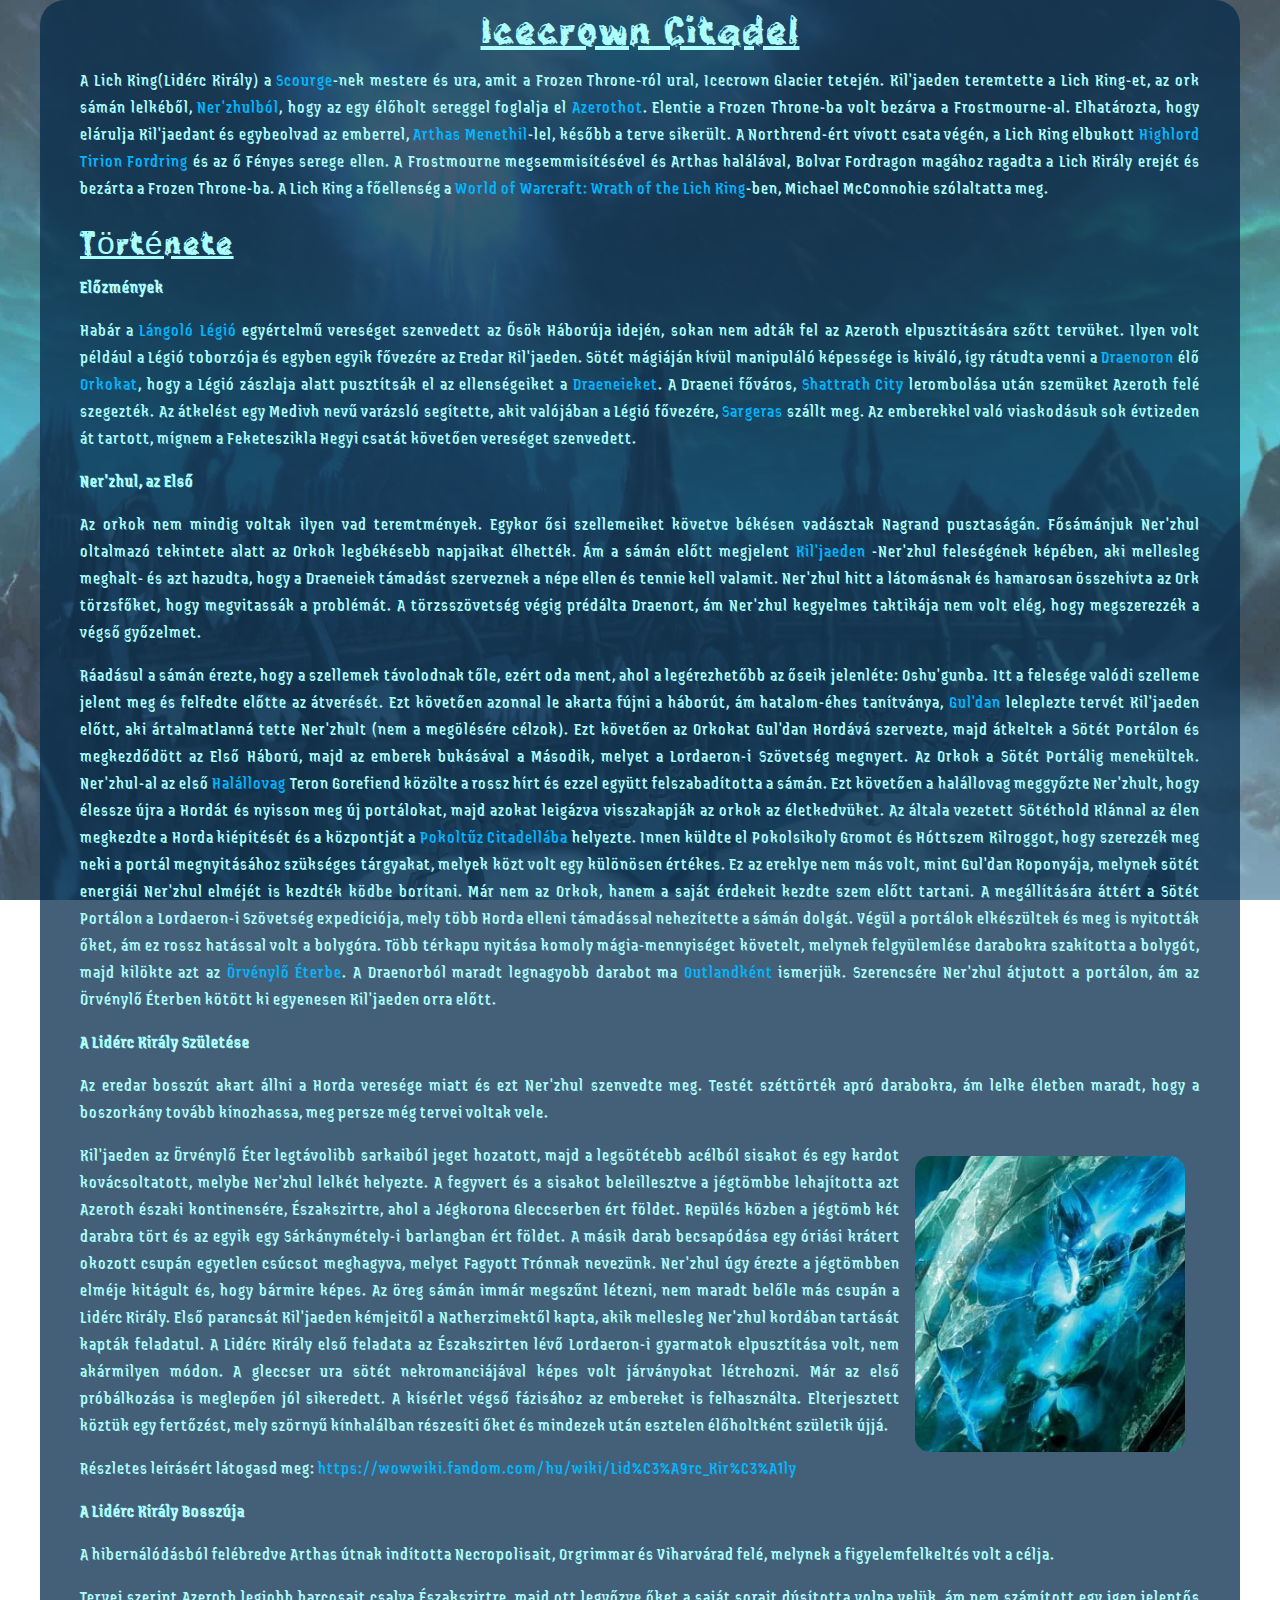
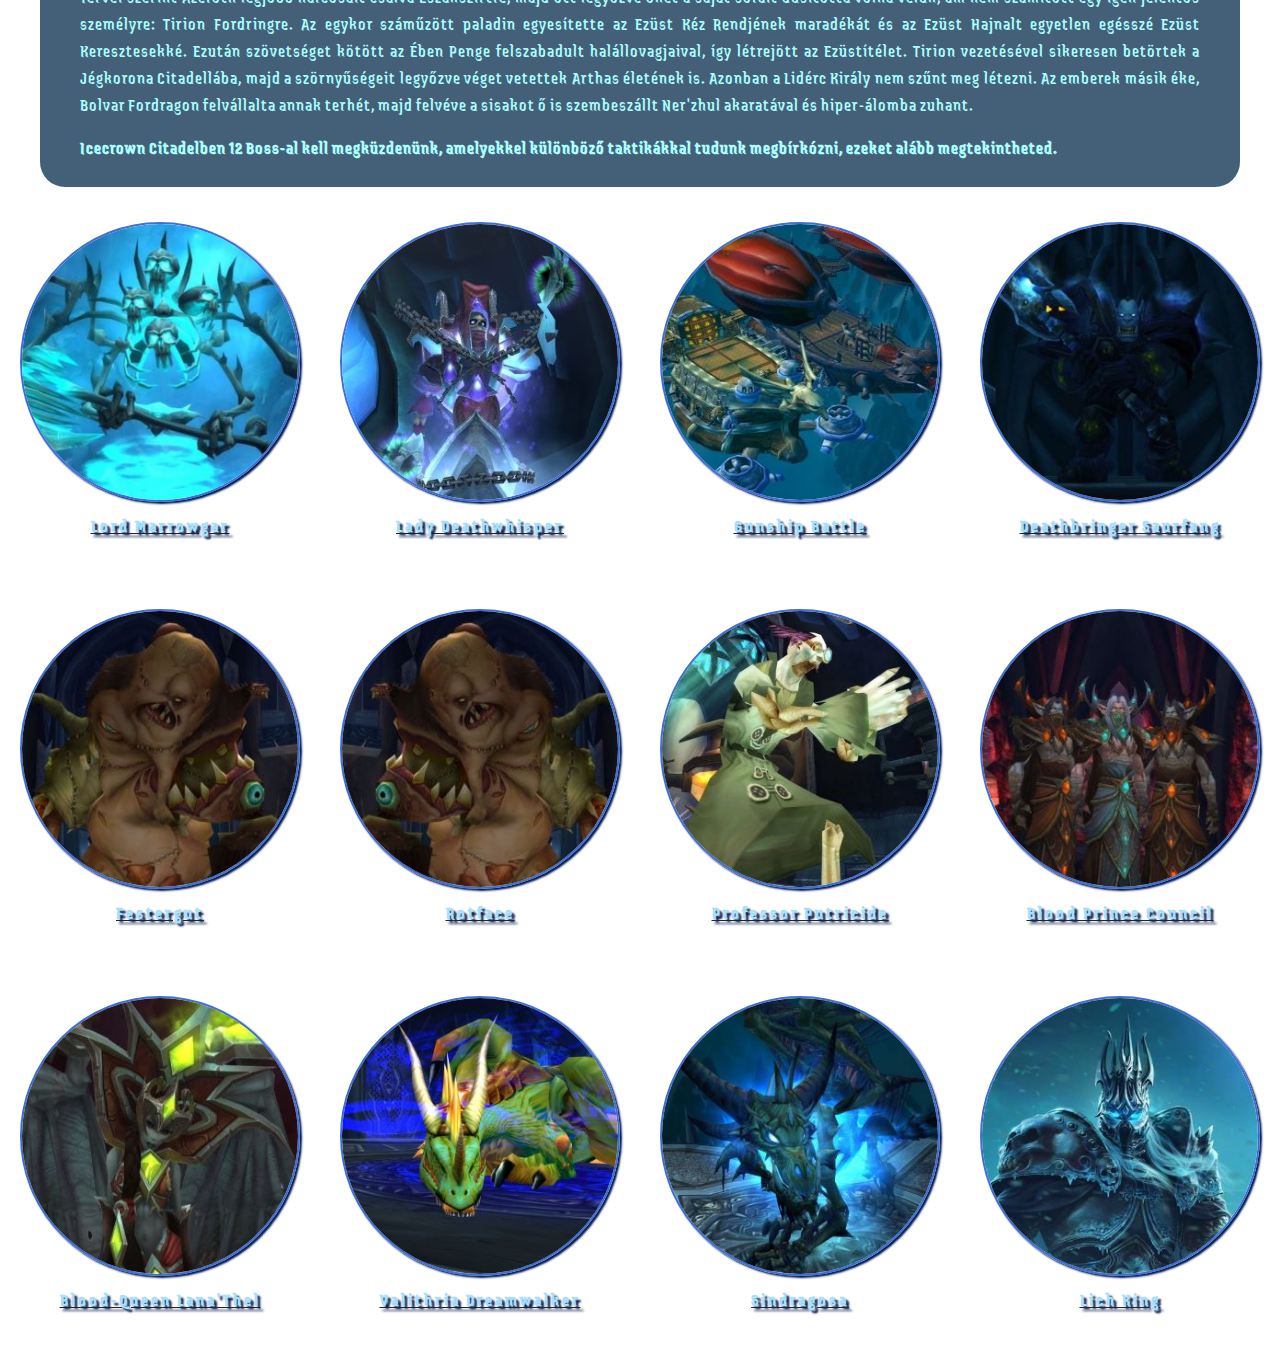
<file: index.html>
<!DOCTYPE html>
<html lang="hu">
<head>
    <meta charset="UTF-8">
    <meta name="viewport" content="width=device-width, initial-scale=1.0">
    <link rel="stylesheet" href="https://cdn.jsdelivr.net/npm/bootstrap@4.5.3/dist/css/bootstrap.min.css">
    <link rel="stylesheet" href="style.css">
    <title>Icecrown Citadel</title>
</head>
<body>
    <div class="container-fluid" id="bekezdes">
        <h1>Icecrown Citadel</h1>
        <p>
            A Lich King(Lidérc Király) a <a href="https://wowwiki.fandom.com/hu/wiki/Falka" target="_blank">Scourge</a>-nek mestere és ura, amit a Frozen Throne-ról ural, Icecrown Glacier tetején.
            Kil'jaeden teremtette a Lich King-et, az ork sámán lelkéből, <a href="https://wowwiki.fandom.com/hu/wiki/Ner%27zhul" target="_blank">Ner'zhulból</a>, hogy az egy élőholt sereggel foglalja el <a href="https://wowwiki.fandom.com/hu/wiki/Azeroth_(vil%C3%A1g)" target="_blank">Azerothot</a>. Elentie a Frozen Throne-ba volt bezárva a Frostmourne-al. Elhatározta, hogy elárulja Kil'jaedant és egybeolvad az emberrel, <a href="https://wowwiki.fandom.com/hu/wiki/Arthas_Menethil" target="_blank">Arthas Menethil</a>-lel, később a terve sikerült. A Northrend-ért vívott csata végén, a Lich King elbukott <a href="https://wowwiki.fandom.com/hu/wiki/Tirion_Fordring" target="_blank">Highlord Tirion Fordring</a> és az ő Fényes serege ellen. A Frostmourne megsemmisítésével és Arthas halálával, Bolvar Fordragon magához ragadta a Lich Király erejét és bezárta a Frozen Throne-ba.
            A Lich King a főellenség a <a href="https://wowwiki.fandom.com/hu/wiki/World_of_Warcraft:_Wrath_of_the_Lich_King" target="_blank">World of Warcraft: Wrath of the Lich King</a>-ben, Michael McConnohie szólaltatta meg. 
        </p>
        <h2>Története</h2>
        <p><b>Előzmények</b></p>
        <p>Habár a <a href="https://wowwiki.fandom.com/hu/wiki/L%C3%A1ngol%C3%B3_L%C3%A9gi%C3%B3">Lángoló Légió</a> egyértelmű vereséget szenvedett az Ősök Háborúja idején, sokan nem adták fel az Azeroth elpusztítására szőtt tervüket. Ilyen volt például a Légió toborzója és egyben egyik fővezére az Eredar Kil'jaeden. Sötét mágiáján kívül manipuláló képessége is kiváló, így rátudta venni a <a href="https://wowwiki.fandom.com/hu/wiki/Draenor">Draenoron</a> élő <a href="https://wowwiki.fandom.com/hu/wiki/Orc">Orkokat</a>, hogy a Légió zászlaja alatt pusztítsák el az ellenségeiket a <a href="https://wowwiki.fandom.com/hu/wiki/Draenei-ok">Draeneieket</a>. A Draenei főváros, <a href="https://wowwiki.fandom.com/hu/wiki/Shattrath_V%C3%A1ros">Shattrath City</a> lerombolása után szemüket Azeroth felé szegezték. Az átkelést egy Medivh nevű varázsló segítette, akit valójában a Légió fővezére, <a href="https://wowwiki.fandom.com/hu/wiki/Sargeras">Sargeras</a> szállt meg. Az emberekkel való viaskodásuk sok évtizeden át tartott, mígnem a Feketeszikla Hegyi csatát követően vereséget szenvedett.</p>
        <p><b>Ner'zhul, az Első</b></p>
        <p>Az orkok nem mindig voltak ilyen vad teremtmények. Egykor ősi szellemeiket követve békésen vadásztak Nagrand pusztaságán. Fősámánjuk Ner'zhul oltalmazó tekintete alatt az Orkok legbékésebb napjaikat élhették. Ám a sámán előtt megjelent <a href="https://wowwiki.fandom.com/hu/wiki/Ner%27zhul">Kil'jaeden</a> -Ner'zhul feleségének képében, aki mellesleg meghalt- és azt hazudta, hogy a Draeneiek támadást szerveznek a népe ellen és tennie kell valamit. Ner'zhul hitt a látomásnak és hamarosan összehívta az Ork törzsfőket, hogy megvitassák a problémát. A törzsszövetség végig prédálta Draenort, ám Ner'zhul kegyelmes taktikája nem volt elég, hogy megszerezzék a végső győzelmet.</p>
        <p>Ráadásul a sámán érezte, hogy a szellemek távolodnak tőle, ezért oda ment, ahol a legérezhetőbb az őseik jelenléte: Oshu'gunba. Itt a felesége valódi szelleme jelent meg és felfedte előtte az átverését. Ezt követően azonnal le akarta fújni a háborút, ám hatalom-éhes tanítványa, <a href="https://wowwiki.fandom.com/hu/wiki/Gul%27dan">Gul'dan</a> leleplezte tervét Kil'jaeden előtt, aki ártalmatlanná tette Ner'zhult (nem a megölésére célzok). Ezt követően az Orkokat Gul'dan Hordává szervezte, majd átkeltek a Sötét Portálon és megkezdődött az Első Háború, majd az emberek bukásával a Második, melyet a Lordaeron-i Szövetség megnyert. Az Orkok a Sötét Portálig menekültek. Ner'zhul-al az első <a href="https://wowwiki.fandom.com/hu/wiki/Death_knight">Halállovag</a> Teron Gorefiend közölte a rossz hírt és ezzel együtt felszabadította a sámán. Ezt követően a halállovag meggyőzte Ner'zhult, hogy élessze újra a Hordát és nyisson meg új portálokat, majd azokat leigázva visszakapják az orkok az életkedvüket. Az általa vezetett Sötéthold Klánnal az élen megkezdte a Horda kiépítését és a központját a <a href="https://wowwiki.fandom.com/hu/wiki/Pokolsikoly_Grom">Pokoltűz Citadellába</a> helyezte. Innen küldte el Pokolsikoly Gromot és Hóttszem Kilroggot, hogy szerezzék meg neki a portál megnyitásához szükséges tárgyakat, melyek közt volt egy különösen értékes. Ez az ereklye nem más volt, mint Gul'dan Koponyája, melynek sötét energiái Ner'zhul elméjét is kezdték ködbe borítani. Már nem az Orkok, hanem a saját érdekeit kezdte szem előtt tartani. A megállítására áttért a Sötét Portálon a Lordaeron-i Szövetség expedíciója, mely több Horda elleni támadással nehezítette a sámán dolgát. Végül a portálok elkészültek és meg is nyitották őket, ám ez rossz hatással volt a bolygóra. Több térkapu nyitása komoly mágia-mennyiséget követelt, melynek felgyülemlése darabokra szakította a bolygót, majd kilökte azt az <a href="https://wowwiki.fandom.com/hu/wiki/%C3%96rv%C3%A9nyl%C5%91_%C3%89ter">Örvénylő Éterbe</a>. A Draenorból maradt legnagyobb darabot ma <a href="https://wowwiki.fandom.com/hu/wiki/Outland">Outlandként</a> ismerjük. Szerencsére Ner'zhul átjutott a portálon, ám az Örvénylő Éterben kötött ki egyenesen Kil'jaeden orra előtt.</p>
        <p><b>A Lidérc Király Születése</b></p>
        <p>Az eredar bosszút akart állni a Horda veresége miatt és ezt Ner'zhul szenvedte meg. Testét széttörték apró darabokra, ám lelke életben maradt, hogy a boszorkány tovább kínozhassa, meg persze még tervei voltak vele.</p>
        <img id="lk" src="pics/The_Lich_King_2_3Ft29.webp" alt="">
        <p>Kil'jaeden az Örvénylő Éter legtávolibb sarkaiból jeget hozatott, majd a legsötétebb acélból sisakot és egy kardot kovácsoltatott, melybe Ner'zhul lelkét helyezte. A fegyvert és a sisakot beleillesztve a jégtömbbe lehajította azt Azeroth északi kontinensére, Északszirtre, ahol a Jégkorona Gleccserben ért földet. Repülés közben a jégtömb két darabra tört és az egyik egy Sárkánymétely-i barlangban ért földet. A másik darab becsapódása egy óriási krátert okozott csupán egyetlen csúcsot meghagyva, melyet Fagyott Trónnak nevezünk. Ner'zhul úgy érezte a jégtömbben elméje kitágult és, hogy bármire képes. Az öreg sámán immár megszűnt létezni, nem maradt belőle más csupán a Lidérc Király. Első parancsát Kil'jaeden kémjeitől a Natherzimektől kapta, akik mellesleg Ner'zhul kordában tartását kapták feladatul. A Lidérc Király első feladata az Északszirten lévő Lordaeron-i gyarmatok elpusztítása volt, nem akármilyen módon. A gleccser ura sötét nekromanciájával képes volt járványokat létrehozni. Már az első próbálkozása is meglepően jól sikeredett. A kísérlet végső fázisához az embereket is felhasználta. Elterjesztett köztük egy fertőzést, mely szörnyű kínhalálban részesíti őket és mindezek után esztelen élőholtként születik újjá.</p>
        <p>Részletes leírásért látogasd meg: <a href="https://wowwiki.fandom.com/hu/wiki/Lid%C3%A9rc_Kir%C3%A1ly">https://wowwiki.fandom.com/hu/wiki/Lid%C3%A9rc_Kir%C3%A1ly</a></p>
        <p><b>A Lidérc Király Bosszúja</b></p>
        <p>A hibernálódásból felébredve Arthas útnak indította Necropolisait, Orgrimmar és Viharvárad felé, melynek a figyelemfelkeltés volt a célja.</p>
        <p>Tervei szerint Azeroth legjobb harcosait csalva Északszirtre, majd ott legyőzve őket a saját sorait dúsította volna velük, ám nem számított egy igen jelentős személyre: Tirion Fordringre. Az egykor száműzött paladin egyesítette az Ezüst Kéz Rendjének maradékát és az Ezüst Hajnalt egyetlen egésszé Ezüst Keresztesekké. Ezután szövetséget kötött az Ében Penge felszabadult halállovagjaival, így létrejött az Ezüstítélet. Tirion vezetésével sikeresen betörtek a Jégkorona Citadellába, majd a szörnyűségeit legyőzve véget vetettek Arthas életének is. Azonban a Lidérc Király nem szűnt meg létezni. Az emberek másik éke, Bolvar Fordragon felvállalta annak terhét, majd felvéve a sisakot ő is szembeszállt Ner'zhul akaratával és hiper-álomba zuhant.</p>
        <p><b>Icecrown Citadelben 12 Boss-al kell megküzdenünk, amelyekkel különböző taktikákkal tudunk megbírkózni, ezeket alább megtekintheted.</b></p>
    </div>
    <div class="container-fluid">
        <div class="row justify-content-center">
            <div class="col-sm-6 col-md-3 img">
                <a href="marrow.html"><img class="img-fluid bosses" src="pics/lord-marrowgar.jpg" alt="Lord Marrowgar"></a>
                <figcaption>Lord Marrowgar</figcaption>
            </div>
            <div class="col-sm-6 col-md-3 img">
                <a href="deathwhisp.html"><img class="img-fluid bosses" src="pics/lady-deathwhisper.jpg" alt="Lady Deathwhisper"></a>
                <figcaption>Lady Deathwhisper</figcaption>
            </div>
            <div class="col-sm-6 col-md-3 img">
                <a href="gunship.html"><img class="img-fluid bosses" src="pics/gunship.jpg" alt="Gunship Battle"></a>
                <figcaption>Gunship Battle</figcaption>
            </div>
            <div class="col-sm-6 col-md-3 img">
                <a href="saurfang.html"><img class="img-fluid bosses" src="pics/deathbringer-saurfang.jpg" alt="Deathbringer Saurfang"></a>
                <figcaption>Deathbringer Saurfang</figcaption>
            </div>
            <div class="col-sm-6 col-md-3 img">
                <a href="festergut.html"><img class="img-fluid bosses" src="pics/festergut.jpg" alt="Festergut"></a>
                <figcaption>Festergut</figcaption>
            </div>
            <div class="col-sm-6 col-md-3 img">
                <a href="rotface.html"><img class="img-fluid bosses" src="pics/rotface.jpg" alt="Rotface"></a>
                <figcaption>Rotface</figcaption>
            </div>
            <div class="col-sm-6 col-md-3 img">
                <a href="putri.html"><img class="img-fluid bosses" src="pics/Professor_Putricide.jpg" alt="Professor Putricide"></a>
                <figcaption>Professor Putricide</figcaption>
            </div>
            <div class="col-sm-6 col-md-3 img">
                <a href="bpc.html"><img class="img-fluid bosses" src="pics/bpc.jpg" alt="Blood Prince Council"></a>
                <figcaption>Blood Prince Council</figcaption>
            </div>
            <div class="col-sm-6 col-md-3 img">
                <a href="bql.html"><img class="img-fluid bosses" src="pics/bql.jpg" alt="Blood-Queen Lana'Thel"></a>
                <figcaption>Blood-Queen Lana'Thel</figcaption>
            </div>
            <div class="col-sm-6 col-md-3 img">
                <a href="valithria.html"><img class="img-fluid bosses" src="pics/Valithria.jpg" alt="Valithria Dreamwalker"></a>
                <figcaption>Valithria Dreamwalker</figcaption>
            </div>
            <div class="col-sm-6 col-md-3 img">
                <a href="sindra.html"><img class="img-fluid bosses" src="pics/Sindragosa.jpg" alt="Sindragosa"></a>
                <figcaption>Sindragosa</figcaption>
            </div>
            <div class="col-sm-6 col-md-3 img">
                <a href="lich_king.html"><img class="img-fluid bosses" src="pics/Lich-king.jpg" alt="Lich King"></a>
                <figcaption>Lich King</figcaption>
            </div>
        </div>
    </div>
</body>
</html>
</file>
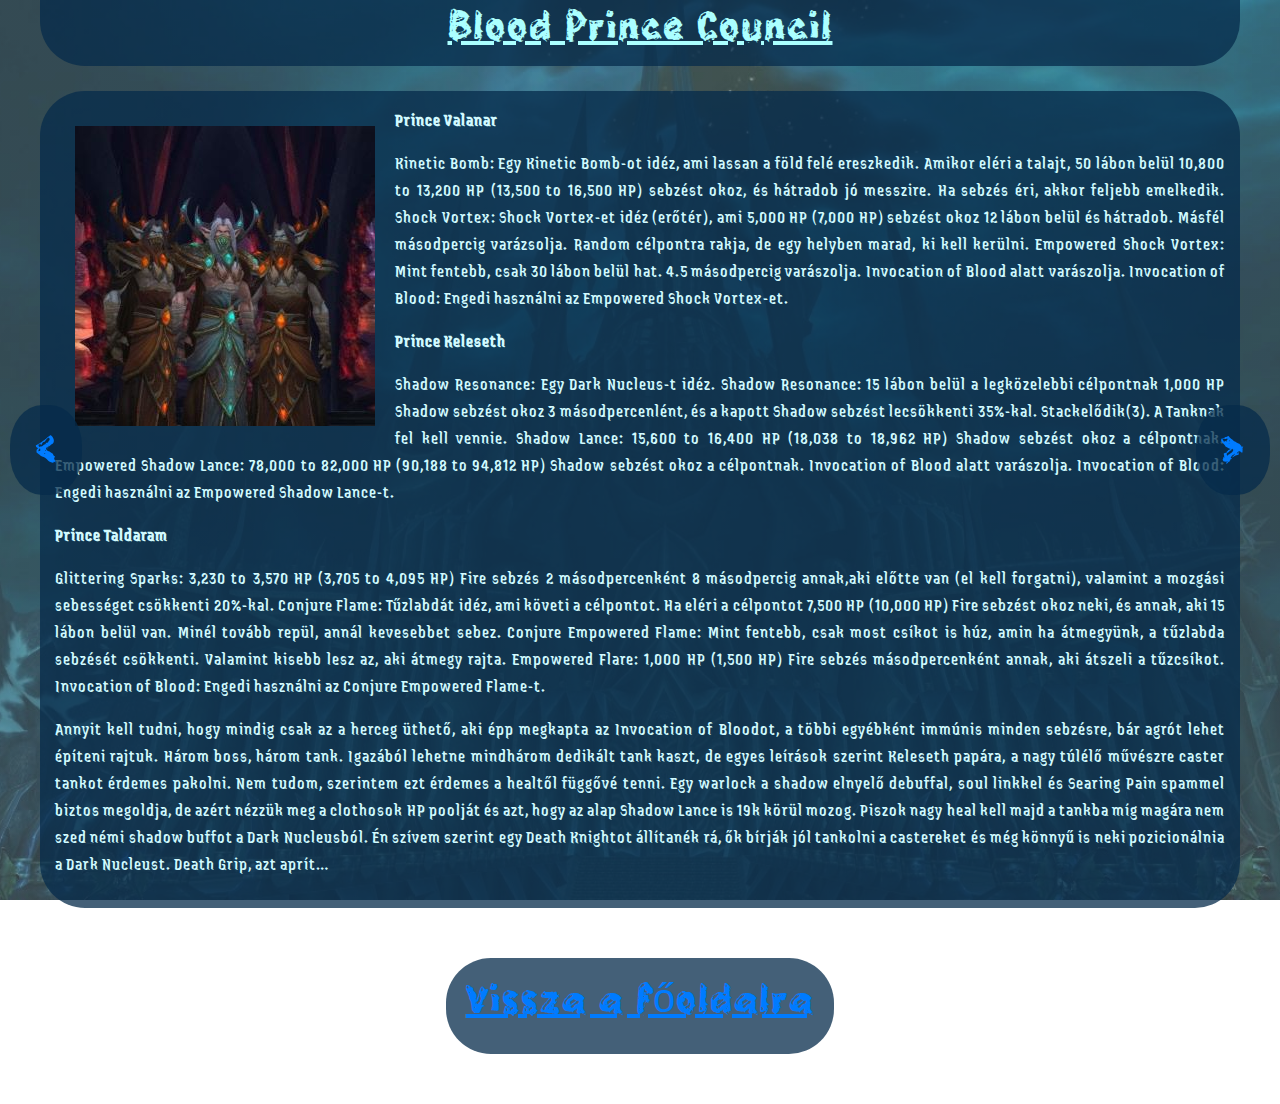
<file: bpc.html>
<!DOCTYPE html>
<html lang="hu">
<head>
    <meta charset="UTF-8">
    <meta name="viewport" content="width=device-width, initial-scale=1.0">
    <link rel="stylesheet" href="https://cdn.jsdelivr.net/npm/bootstrap@4.5.3/dist/css/bootstrap.min.css">
    <link rel="stylesheet" href="bosses.css">
    <title>Blood Prince Council</title>
</head>
<body>
    <div class="container-fluid bossnames">
        <h1>Blood Prince Council</h1>
    </div>
    <div class="container" id="leftarrow"><a class="arrow" href="putri.html"> < </a></div>
    <div class="container" id="rightarrow"><a class="arrow" href="bql.html"> > </a></div>
    <div class="container-fluid bossfights">
        <img src="pics/bpc.jpg" alt="Blood Prince Council">
        <p><b>Prince Valanar</b></p>
    <p>
        Kinetic Bomb: Egy Kinetic Bomb-ot idéz, ami lassan a föld felé ereszkedik. Amikor eléri a talajt, 50 lábon belül  10,800 to 13,200 HP (13,500 to 16,500 HP) sebzést okoz, és hátradob jó messzire. Ha sebzés éri, akkor feljebb emelkedik.
        Shock Vortex: Shock Vortex-et idéz (erőtér), ami 5,000 HP (7,000 HP) sebzést okoz 12 lábon belül és hátradob. Másfél másodpercig varázsolja. Random célpontra rakja, de egy helyben marad, ki kell kerülni.
        Empowered Shock Vortex: Mint fentebb, csak 30 lábon belül hat. 4.5 másodpercig varászolja. Invocation of Blood alatt varászolja.
        Invocation of Blood: Engedi használni az Empowered Shock Vortex-et.
    </p>
    
    <p><b>Prince Keleseth</b></p>
    <p>
        Shadow Resonance: Egy Dark Nucleus-t idéz.
        Shadow Resonance: 15 lábon belül a legközelebbi célpontnak 1,000 HP Shadow sebzést okoz 3 másodpercenlént, és a kapott Shadow sebzést lecsökkenti 35%-kal. Stackelődik(3). A Tanknak fel kell vennie.
        Shadow Lance: 15,600 to 16,400 HP (18,038 to 18,962 HP) Shadow sebzést okoz a célpontnak.
        Empowered Shadow Lance: 78,000 to 82,000 HP (90,188 to 94,812 HP) Shadow sebzést okoz a célpontnak.  Invocation of Blood alatt varászolja.
        Invocation of Blood: Engedi használni az Empowered Shadow Lance-t.
    </p>
    
    <p><b>Prince Taldaram</b></p>
    <p>
        Glittering Sparks: 3,230 to 3,570 HP (3,705 to 4,095 HP) Fire sebzés 2 másodpercenként 8 másodpercig annak,aki előtte van (el kell forgatni), valamint a mozgási sebességet csökkenti 20%-kal.
        Conjure Flame: Tűzlabdát idéz, ami követi a célpontot. Ha eléri a célpontot 7,500 HP (10,000 HP) Fire sebzést okoz neki, és annak, aki 15 lábon belül van. Minél tovább repül, annál kevesebbet sebez.
        Conjure Empowered Flame: Mint fentebb, csak most csíkot is húz, amin ha átmegyünk, a tűzlabda sebzését csökkenti. Valamint kisebb lesz az, aki átmegy rajta.
        Empowered Flare: 1,000 HP (1,500 HP) Fire sebzés másodpercenként annak, aki átszeli a tűzcsíkot.
        Invocation of Blood: Engedi használni az  Conjure Empowered Flame-t.
    </p>
    
    <p>
        Annyit kell tudni, hogy mindig csak az a herceg üthető, aki épp megkapta az Invocation of Bloodot, a többi egyébként immúnis minden sebzésre, bár agrót lehet építeni rajtuk. Három boss, három tank. Igazából lehetne mindhárom dedikált tank kaszt, de egyes leírások szerint Keleseth papára, a nagy túlélő művészre caster tankot érdemes pakolni. Nem tudom, szerintem ezt érdemes a healtől függővé tenni. Egy warlock a shadow elnyelő debuffal, soul linkkel és Searing Pain spammel biztos megoldja, de azért nézzük meg a clothosok HP poolját és azt, hogy az alap Shadow Lance is 19k körül mozog. Piszok nagy heal kell majd a tankba míg magára nem szed némi shadow buffot a Dark Nucleusból. Én szívem szerint egy Death Knightot állítanék rá, ők bírják jól tankolni a castereket és még könnyű is neki pozicionálnia a Dark Nucleust. Death Grip, azt aprít…
    </p>
    </div>
    <div class="container-fluid main"><a href="index.html"><h1>Vissza a főoldalra</h1></a></div>
</body>
</file>
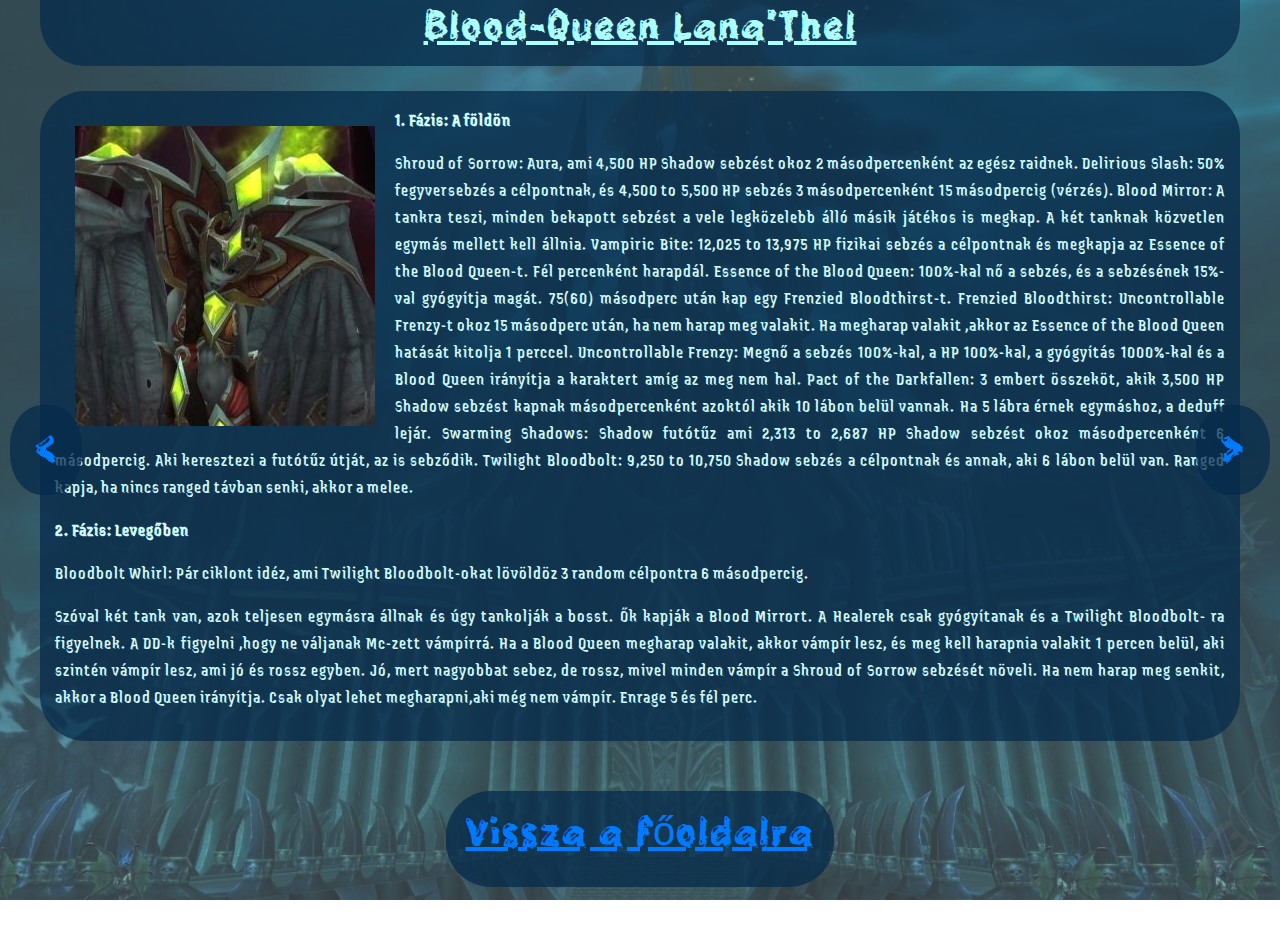
<file: bql.html>
<!DOCTYPE html>
<html lang="hu">
<head>
    <meta charset="UTF-8">
    <meta name="viewport" content="width=device-width, initial-scale=1.0">
    <link rel="stylesheet" href="https://cdn.jsdelivr.net/npm/bootstrap@4.5.3/dist/css/bootstrap.min.css">
    <link rel="stylesheet" href="bosses.css">
    <title>Blood-Queen Lana'Thel</title>
</head>
<body>
    <div class="container-fluid bossnames">
        <h1>Blood-Queen Lana'Thel</h1>
    </div>
    <div class="container" id="leftarrow"><a class="arrow" href="bpc.html"> < </a></div>
    <div class="container" id="rightarrow"><a class="arrow" href="valithria.html"> > </a></div>
    <div class="container-fluid bossfights">
        <img src="pics/bql.jpg" alt="Blood-Queen Lana'Thel">
        <p><b>1. Fázis: A földön</b></p>

    <p>
        Shroud of Sorrow: Aura, ami 4,500 HP Shadow sebzést okoz 2 másodpercenként az egész raidnek.
        Delirious Slash: 50% fegyversebzés a célpontnak, és 4,500 to 5,500 HP sebzés 3 másodpercenként 15 másodpercig (vérzés).
        Blood Mirror: A tankra teszi, minden bekapott sebzést a vele legközelebb álló másik játékos is megkap. A két tanknak közvetlen egymás mellett kell állnia.
        Vampiric Bite: 12,025 to 13,975 HP fizikai sebzés a célpontnak és megkapja az Essence of the Blood Queen-t. Fél percenként harapdál.
        Essence of the Blood Queen: 100%-kal nő a sebzés, és a sebzésének  15%-val gyógyítja magát. 75(60) másodperc után kap egy Frenzied Bloodthirst-t.
        Frenzied Bloodthirst: Uncontrollable Frenzy-t okoz 15 másodperc után, ha nem harap meg valakit. Ha megharap valakit ,akkor az Essence of the Blood Queen hatását kitolja 1 perccel.
        Uncontrollable Frenzy: Megnő a sebzés 100%-kal, a HP 100%-kal, a gyógyítás 1000%-kal és a Blood Queen irányítja a karaktert amíg az meg nem hal.
        Pact of the Darkfallen: 3 embert összeköt, akik 3,500 HP Shadow sebzést kapnak másodpercenként azoktól akik 10 lábon belül vannak. Ha 5 lábra érnek egymáshoz, a deduff lejár.
        Swarming Shadows: Shadow futótűz ami 2,313 to 2,687 HP Shadow sebzést okoz másodpercenként 6 másodpercig. Aki keresztezi a futótűz útját, az is sebződik.
        Twilight Bloodbolt: 9,250 to 10,750 Shadow sebzés a célpontnak és annak, aki 6 lábon belül van. Ranged kapja, ha nincs ranged távban senki, akkor a melee.
    </p>
    
    <p><b>2. Fázis: Levegőben</b></p>

    <p>Bloodbolt Whirl: Pár ciklont idéz, ami Twilight Bloodbolt-okat lövöldöz 3 random célpontra 6 másodpercig.</p>
    
    <p>
        Szóval két tank van, azok teljesen egymásra állnak és úgy tankolják a bosst. Ők kapják a Blood Mirrort. A Healerek csak gyógyítanak és a Twilight Bloodbolt- ra figyelnek. A DD-k figyelni ,hogy ne váljanak Mc-zett vámpírrá. Ha a Blood Queen megharap valakit, akkor vámpír lesz, és meg kell harapnia valakit 1 percen belül, aki szintén vámpír lesz, ami jó és rossz egyben. Jó, mert nagyobbat sebez, de rossz, mivel minden vámpír a  Shroud of Sorrow sebzését növeli. Ha nem harap meg senkit, akkor a Blood Queen irányítja. Csak olyat lehet megharapni,aki még nem vámpír. Enrage 5 és fél perc.
    </p>
    </div>
    <div class="container-fluid main"><a href="index.html"><h1>Vissza a főoldalra</h1></a></div>
</body>
</file>
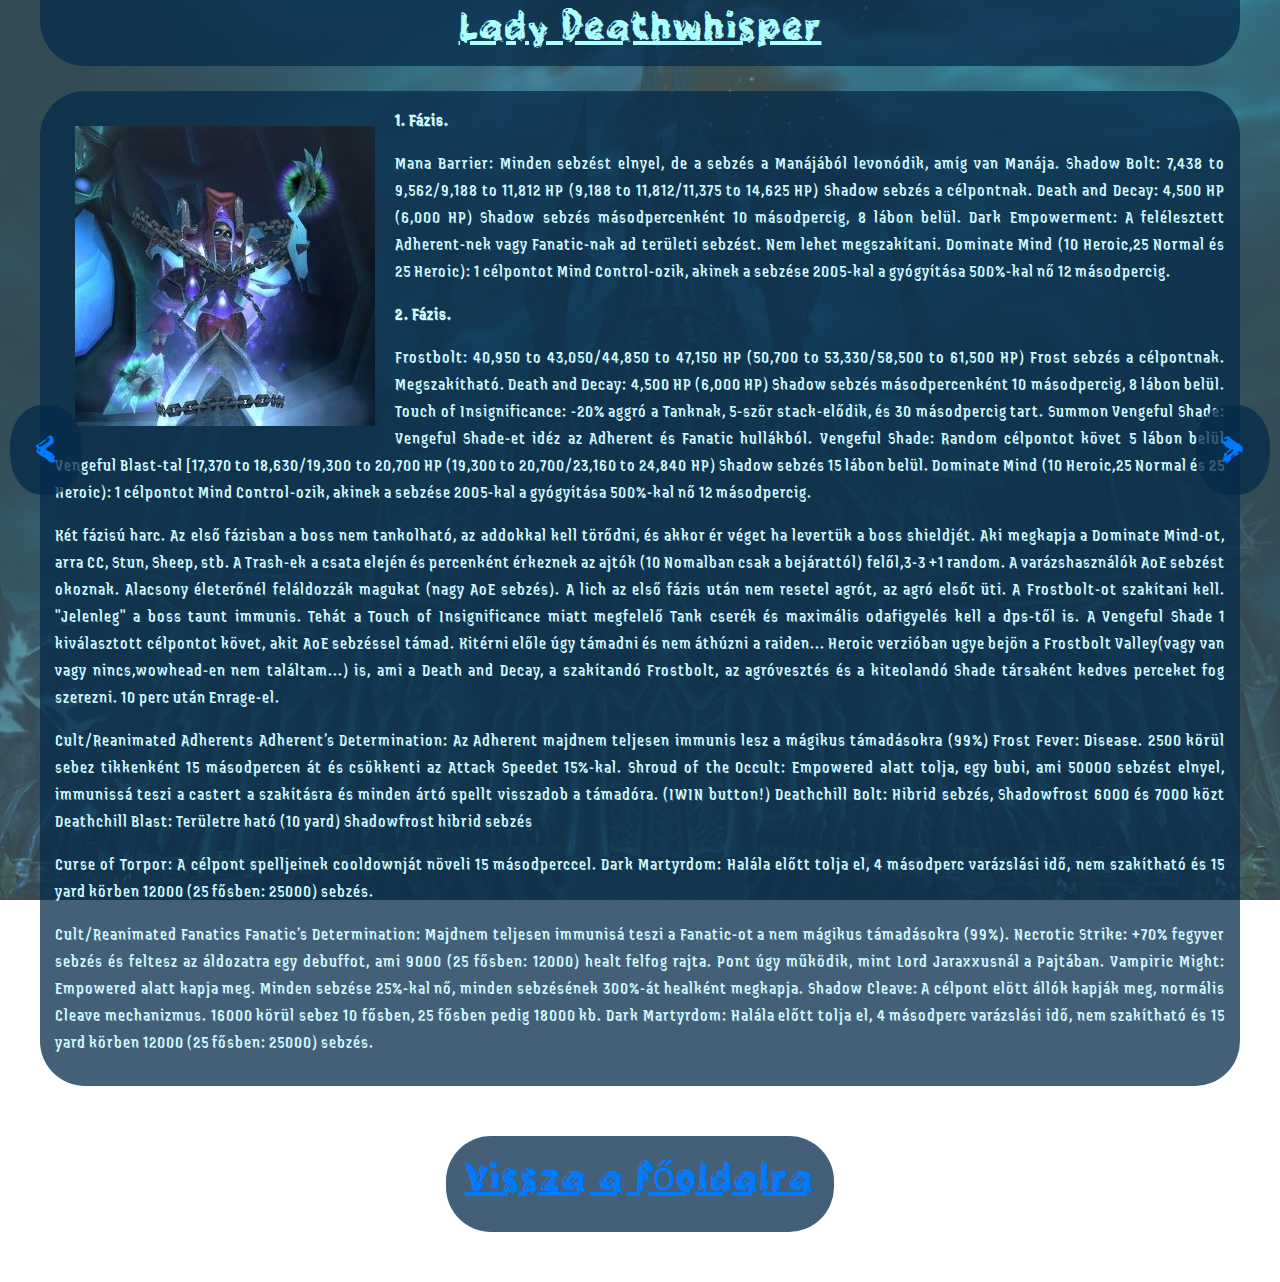
<file: deathwhisp.html>
<!DOCTYPE html>
<html lang="hu">
<head>
    <meta charset="UTF-8">
    <meta name="viewport" content="width=device-width, initial-scale=1.0">
    <link rel="stylesheet" href="https://cdn.jsdelivr.net/npm/bootstrap@4.5.3/dist/css/bootstrap.min.css">
    <link rel="stylesheet" href="bosses.css">
    <title>Lady Deathwhisper</title>
</head>
<body>
    <div class="container-fluid bossnames">
        <h1>Lady Deathwhisper</h1>
    </div>
    <div class="container" id="leftarrow"><a class="arrow" href="marrow.html"> < </a></div>
    <div class="container" id="rightarrow"><a class="arrow" href="gunship.html"> > </a></div>
    <div class="container-fluid bossfights">
        <img src="pics/lady-deathwhisper.jpg" alt="Lady Deathwhisper">
        <p><b>1. Fázis.</b></p>
        <p>
            Mana Barrier: Minden sebzést elnyel, de a sebzés a Manájából levonódik, amíg van Manája.
            Shadow Bolt: 7,438 to 9,562/9,188 to 11,812 HP (9,188 to 11,812/11,375 to 14,625 HP) Shadow sebzés a célpontnak.
            Death and Decay: 4,500 HP (6,000 HP) Shadow sebzés másodpercenként 10 másodpercig, 8 lábon belül.
            Dark Empowerment: A felélesztett Adherent-nek vagy Fanatic-nak ad területi sebzést. Nem lehet megszakítani.
            Dominate Mind (10 Heroic,25 Normal és 25 Heroic): 1 célpontot Mind Control-ozik, akinek a sebzése 2005-kal a gyógyítása 500%-kal nő 12 másodpercig.
        </p>

        <p><b>2. Fázis.</b></p>
        
        
        <p>
            Frostbolt: 40,950 to 43,050/44,850 to 47,150 HP (50,700 to 53,330/58,500 to 61,500 HP) Frost sebzés a célpontnak. Megszakítható.
            Death and Decay: 4,500 HP (6,000 HP) Shadow sebzés másodpercenként 10 másodpercig, 8 lábon belül.
            Touch of Insignificance: -20% aggró a Tanknak, 5-ször stack-elődik, és 30 másodpercig tart.
            Summon Vengeful Shade: Vengeful Shade-et idéz az Adherent és Fanatic hullákból.
            Vengeful Shade: Random célpontot követ 5 lábon belül Vengeful Blast-tal [17,370 to 18,630/19,300 to 20,700 HP (19,300 to 20,700/23,160 to 24,840 HP) Shadow sebzés 15 lábon belül.
            Dominate Mind (10 Heroic,25 Normal és 25 Heroic): 1 célpontot Mind Control-ozik, akinek a sebzése 2005-kal a gyógyítása 500%-kal nő 12 másodpercig.
        </p>
        
        <p>
            Két fázisú harc. Az első fázisban a boss nem tankolható, az addokkal kell törődni, és akkor ér véget ha levertük a boss shieldjét. Aki megkapja a Dominate Mind-ot, arra CC, Stun, Sheep, stb. A Trash-ek a csata elején és percenként érkeznek az ajtók (10 Nomalban csak a bejárattól) felől,3-3 +1 random. A varázshasználók AoE sebzést okoznak. Alacsony életerőnél feláldozzák magukat (nagy AoE sebzés). A lich az első fázis után nem resetel agrót, az agró elsőt üti. A Frostbolt-ot szakítani kell. "Jelenleg" a boss taunt immunis. Tehát  a Touch of Insignificance miatt megfelelő Tank cserék és maximális odafigyelés kell a dps-től is. A Vengeful Shade 1 kiválasztott célpontot követ, akit AoE sebzéssel támad. Kitérni előle úgy támadni és nem áthúzni a raiden... Heroic verzióban ugye bejön a Frostbolt Valley(vagy van vagy nincs,wowhead-en nem találtam...) is, ami a Death and Decay, a szakítandó Frostbolt, az agróvesztés és a kiteolandó Shade társaként kedves perceket fog szerezni. 10 perc után Enrage-el.</p>
        
        <p>
            Cult/Reanimated Adherents
            Adherent’s Determination: Az Adherent majdnem teljesen immunis lesz a mágikus támadásokra (99%)
            Frost Fever: Disease. 2500 körül sebez tikkenként 15 másodpercen át és csökkenti az Attack Speedet 15%-kal.
            Shroud of the Occult: Empowered alatt tolja, egy bubi, ami 50000 sebzést elnyel, immunissá teszi a castert a szakításra és minden ártó spellt visszadob a támadóra. (IWIN button!)
            Deathchill Bolt: Hibrid sebzés, Shadowfrost 6000 és 7000 közt
            Deathchill Blast: Területre ható (10 yard) Shadowfrost hibrid sebzés
        </p>
        
        <p>
            Curse of Torpor: A célpont spelljeinek cooldownját növeli 15 másodperccel.
            Dark Martyrdom: Halála előtt tolja el, 4 másodperc varázslási idő, nem szakítható és 15 yard körben 12000 (25 fősben: 25000) sebzés.
        </p>
        
        <p>
            Cult/Reanimated Fanatics
            Fanatic’s Determination: Majdnem teljesen immunisá teszi a Fanatic-ot a nem mágikus támadásokra (99%).
            Necrotic Strike: +70% fegyver sebzés és feltesz az áldozatra egy debuffot, ami 9000 (25 fősben: 12000) healt felfog rajta. Pont úgy működik, mint Lord Jaraxxusnál a Pajtában.
            Vampiric Might: Empowered alatt kapja meg. Minden sebzése 25%-kal nő, minden sebzésének 300%-át healként megkapja.
            Shadow Cleave: A célpont elött állók kapják meg, normális Cleave mechanizmus. 16000 körül sebez 10 fősben, 25 fősben pedig 18000 kb.
            Dark Martyrdom: Halála előtt tolja el, 4 másodperc varázslási idő, nem szakítható és 15 yard körben 12000 (25 fősben: 25000) sebzés.
        </p>
    </div>
    <div class="container-fluid main"><a href="index.html"><h1>Vissza a főoldalra</h1></a></div>
</body>
</file>
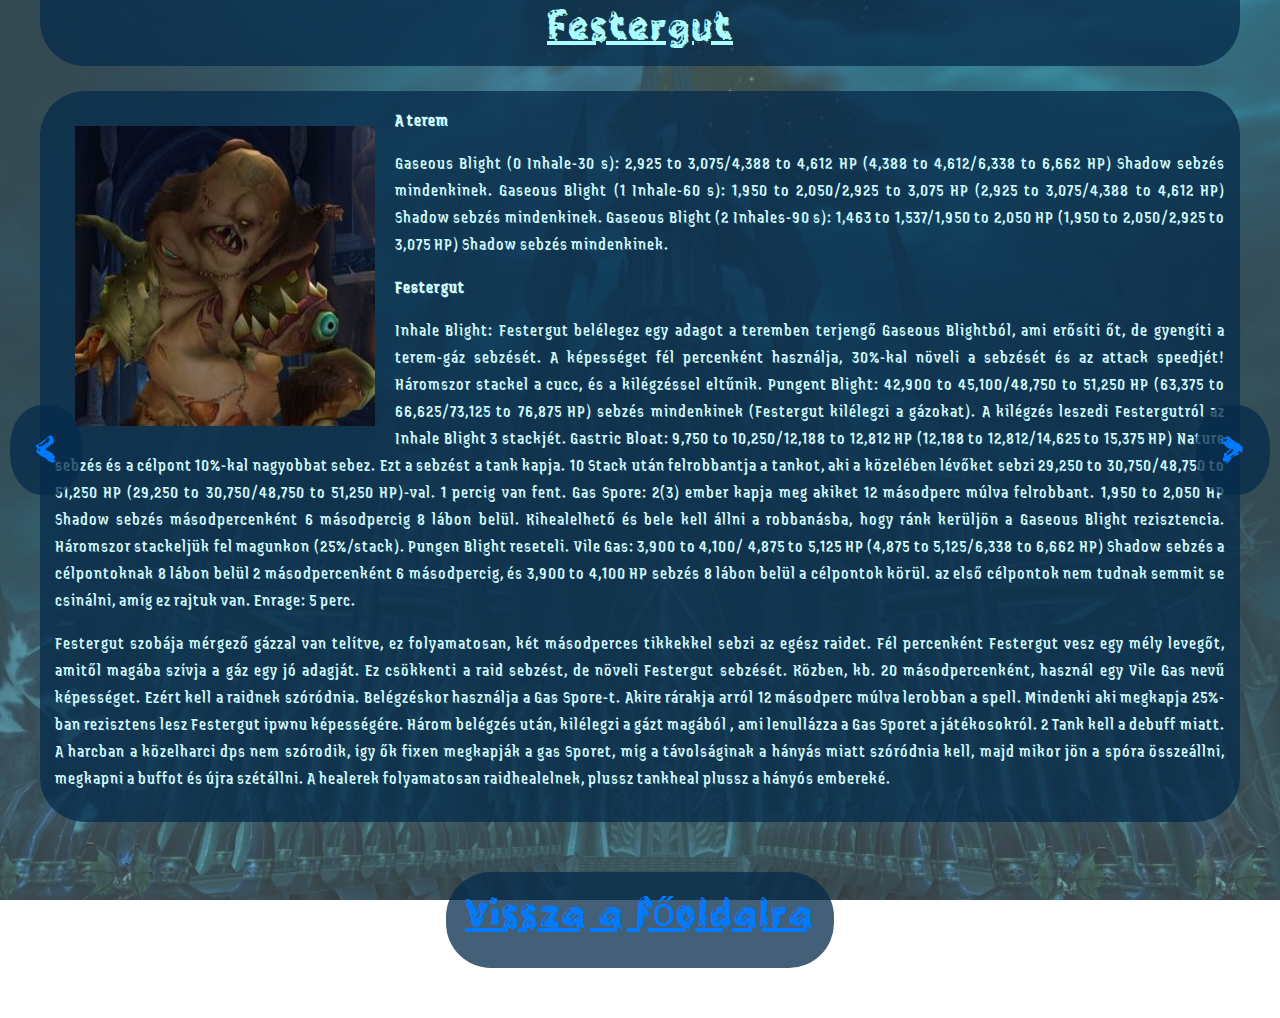
<file: festergut.html>
<!DOCTYPE html>
<html lang="hu">
<head>
    <meta charset="UTF-8">
    <meta name="viewport" content="width=device-width, initial-scale=1.0">
    <link rel="stylesheet" href="https://cdn.jsdelivr.net/npm/bootstrap@4.5.3/dist/css/bootstrap.min.css">
    <link rel="stylesheet" href="bosses.css">
    <title>Festergut</title>
</head>
<body>
    <div class="container-fluid bossnames">
        <h1>Festergut</h1>
    </div>
    <div class="container" id="leftarrow"><a class="arrow" href="saurfang.html"> < </a></div>
    <div class="container" id="rightarrow"><a class="arrow" href="rotface.html"> > </a></div>
    <div class="container-fluid bossfights">
        <img src="pics/festergut.jpg" alt="Festergut">
        <p><b>A terem</b></p>
        <p>
            Gaseous Blight (0 Inhale-30 s): 2,925 to 3,075/4,388 to 4,612 HP (4,388 to 4,612/6,338 to 6,662 HP) Shadow sebzés mindenkinek.
            Gaseous Blight (1 Inhale-60 s): 1,950 to 2,050/2,925 to 3,075 HP (2,925 to 3,075/4,388 to 4,612 HP) Shadow sebzés mindenkinek.
            Gaseous Blight (2 Inhales-90 s): 1,463 to 1,537/1,950 to 2,050 HP (1,950 to 2,050/2,925 to 3,075 HP) Shadow sebzés mindenkinek.
        </p>
 
        <p><b>Festergut</b></p>
        <p>
            Inhale Blight: Festergut belélegez egy adagot a teremben terjengő Gaseous Blightból, ami erősíti őt, de gyengíti a terem-gáz sebzését. A képességet fél percenként használja, 30%-kal növeli a sebzését és az attack speedjét! Háromszor stackel a cucc, és a kilégzéssel eltűnik.
            Pungent Blight: 42,900 to 45,100/48,750 to 51,250 HP (63,375 to 66,625/73,125 to 76,875 HP) sebzés mindenkinek (Festergut kilélegzi a gázokat). A kilégzés leszedi Festergutról az Inhale Blight 3 stackjét.
            Gastric Bloat: 9,750 to 10,250/12,188 to 12,812 HP (12,188 to 12,812/14,625 to 15,375 HP) Nature sebzés és a célpont 10%-kal nagyobbat sebez. Ezt a sebzést a tank kapja. 10 Stack után felrobbantja a tankot, aki a közelében lévőket sebzi 29,250 to 30,750/48,750 to 51,250 HP (29,250 to 30,750/48,750 to 51,250 HP)-val. 1 percig van fent.
            Gas Spore: 2(3) ember kapja meg akiket 12 másodperc múlva felrobbant. 1,950 to 2,050 HP Shadow sebzés másodpercenként 6 másodpercig 8 lábon belül. Kihealelhető és bele kell állni a robbanásba, hogy ránk kerüljön a Gaseous Blight rezisztencia. Háromszor stackeljük fel magunkon (25%/stack). Pungen Blight reseteli.
            Vile Gas: 3,900 to 4,100/ 4,875 to 5,125 HP (4,875 to 5,125/6,338 to 6,662 HP) Shadow sebzés a célpontoknak 8 lábon belül 2 másodpercenként 6 másodpercig, és 3,900 to 4,100 HP sebzés 8 lábon belül a célpontok körül. az első célpontok nem tudnak semmit se csinálni, amíg ez rajtuk van.
            Enrage: 5 perc.
        </p>

        <p>
            Festergut szobája mérgező gázzal van telítve, ez folyamatosan, két másodperces tikkekkel sebzi az egész raidet. Fél percenként Festergut vesz egy mély levegőt, amitől magába szívja a gáz egy jó adagját. Ez csökkenti a raid sebzést, de növeli Festergut sebzését. Közben, kb. 20 másodpercenként, használ egy Vile Gas nevű képességet. Ezért kell a raidnek szóródnia. Belégzéskor használja a Gas Spore-t. Akire rárakja arról 12 másodperc múlva lerobban a spell. Mindenki aki megkapja 25%-ban rezisztens lesz Festergut ipwnu képességére. Három belégzés után, kilélegzi a gázt magából , ami lenullázza a Gas Sporet a játékosokról. 2 Tank kell a debuff miatt. A harcban a közelharci dps nem szórodik, így ők fixen megkapják a gas Sporet, míg a távolságinak a hányás miatt szóródnia kell, majd mikor jön a spóra összeállni, megkapni a buffot és újra szétállni. A healerek folyamatosan raidhealelnek, plussz tankheal plussz a hányós embereké.
        </p>
    </div>
    <div class="container-fluid main"><a href="index.html"><h1>Vissza a főoldalra</h1></a></div>
</body>
</file>
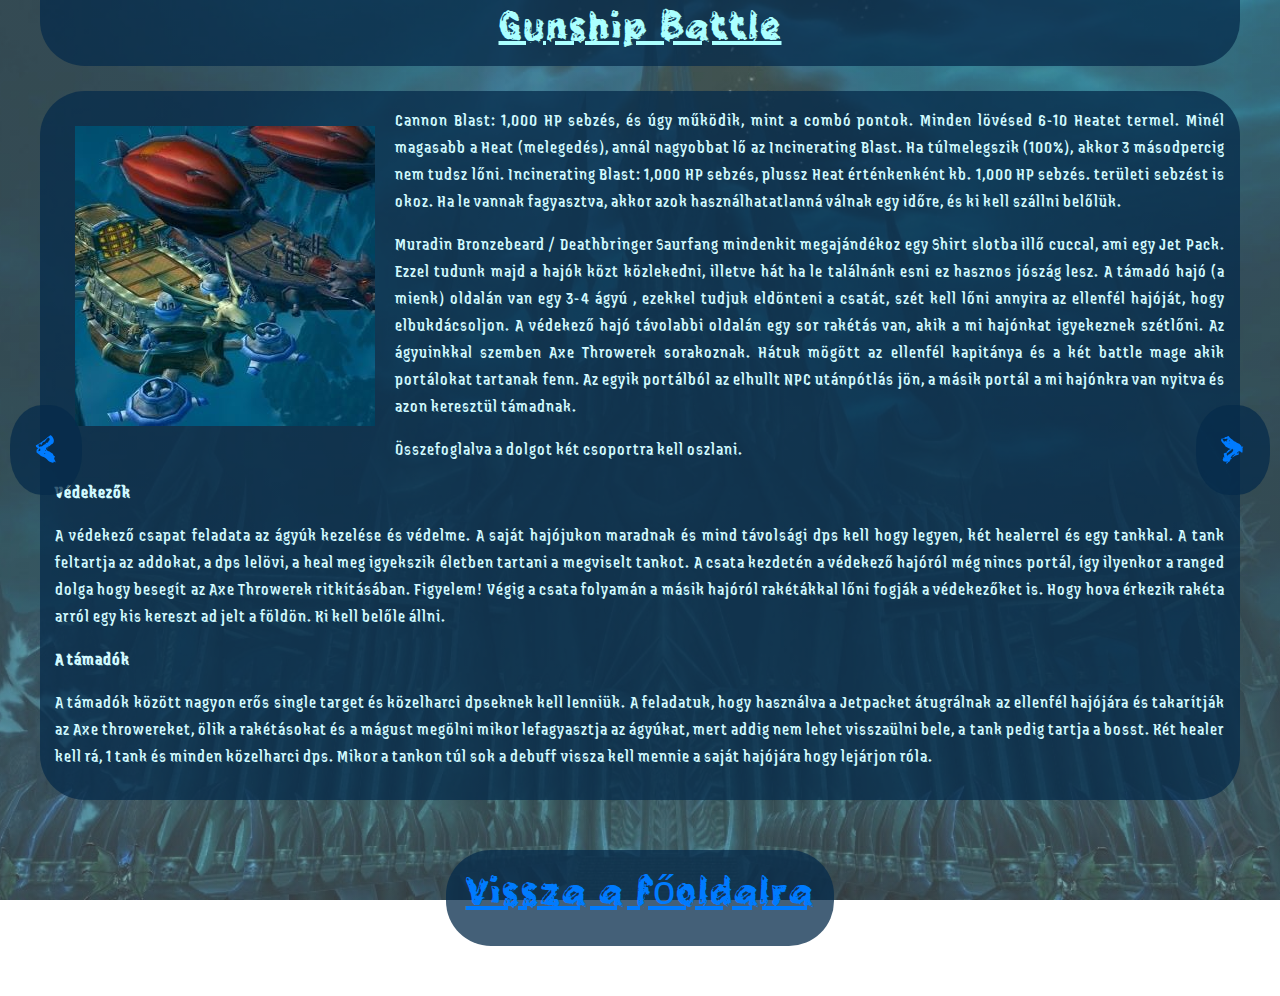
<file: gunship.html>
<!DOCTYPE html>
<html lang="hu">
<head>
    <meta charset="UTF-8">
    <meta name="viewport" content="width=device-width, initial-scale=1.0">
    <link rel="stylesheet" href="https://cdn.jsdelivr.net/npm/bootstrap@4.5.3/dist/css/bootstrap.min.css">
    <link rel="stylesheet" href="bosses.css">
    <title>Gunship Battle</title>
</head>
<body>
    <div class="container-fluid bossnames">
        <h1>Gunship Battle</h1>
    </div>
    <div class="container" id="leftarrow"><a class="arrow" href="deathwhisp.html"> < </a></div>
    <div class="container" id="rightarrow"><a class="arrow" href="saurfang.html"> > </a></div>
    <div class="container-fluid bossfights">
        <img src="pics/gunship.jpg" alt="Gunship Battle">
        <p>
            Cannon Blast: 1,000 HP sebzés, és úgy működik, mint a combó pontok. Minden lövésed 6-10 Heatet termel. Minél magasabb a Heat (melegedés), annál nagyobbat lő az Incinerating Blast. Ha túlmelegszik (100%), akkor 3 másodpercig nem tudsz lőni.
            Incinerating Blast: 1,000 HP sebzés, plussz Heat érténkenként kb. 1,000 HP sebzés. területi sebzést is okoz.
            
            Ha le vannak fagyasztva, akkor azok használhatatlanná válnak egy időre, és ki kell szállni belőlük.
        </p>

        <p>
            Muradin Bronzebeard / Deathbringer Saurfang mindenkit megajándékoz egy Shirt slotba illő cuccal, ami egy Jet Pack. Ezzel tudunk majd a hajók közt közlekedni, illetve hát ha le találnánk esni ez hasznos jószág lesz. A támadó hajó (a mienk) oldalán van egy 3-4 ágyú , ezekkel tudjuk eldönteni a csatát, szét kell lőni annyira az ellenfél hajóját, hogy elbukdácsoljon. A védekező hajó távolabbi oldalán egy sor rakétás van, akik a mi hajónkat igyekeznek szétlőni. Az ágyuinkkal szemben Axe Throwerek sorakoznak. Hátuk mögött az ellenfél kapitánya és a két battle mage akik portálokat tartanak fenn. Az egyik portálból az elhullt NPC utánpótlás jön, a másik portál a mi hajónkra van nyitva és azon keresztül támadnak.
        </p>

        <p>Összefoglalva a dolgot két csoportra kell oszlani.</p>

        
        <p><b>Védekezők</b></p>
        <p>
            A védekező csapat feladata az ágyúk kezelése és védelme. A saját hajójukon maradnak és mind távolsági dps kell hogy legyen, két healerrel és egy tankkal. A tank feltartja az addokat, a dps lelövi, a heal meg igyekszik életben tartani a megviselt tankot. A csata kezdetén a védekező hajóról még nincs portál, így ilyenkor a ranged dolga hogy besegít az Axe Throwerek ritkításában. Figyelem! Végig a csata folyamán a másik hajóról rakétákkal lőni fogják a védekezőket is. Hogy hova érkezik rakéta arról egy kis kereszt ad jelt a földön. Ki kell belőle állni.
        </p>
        
        <p><b>A támadók</b></p>
        <p>
            A támadók között nagyon erős single target és közelharci dpseknek kell lenniük. A feladatuk, hogy használva a Jetpacket átugrálnak az ellenfél hajójára és takarítják az Axe throwereket, ölik a rakétásokat és a mágust megölni mikor lefagyasztja az ágyúkat, mert addig nem lehet visszaülni bele, a tank pedig tartja a bosst. Két healer kell rá, 1 tank és minden közelharci dps.
            Mikor a tankon túl sok a debuff vissza kell mennie a saját hajójára hogy lejárjon róla.
        </p>
    </div>
    <div class="container-fluid main"><a href="index.html"><h1>Vissza a főoldalra</h1></a></div>
</body>
</file>
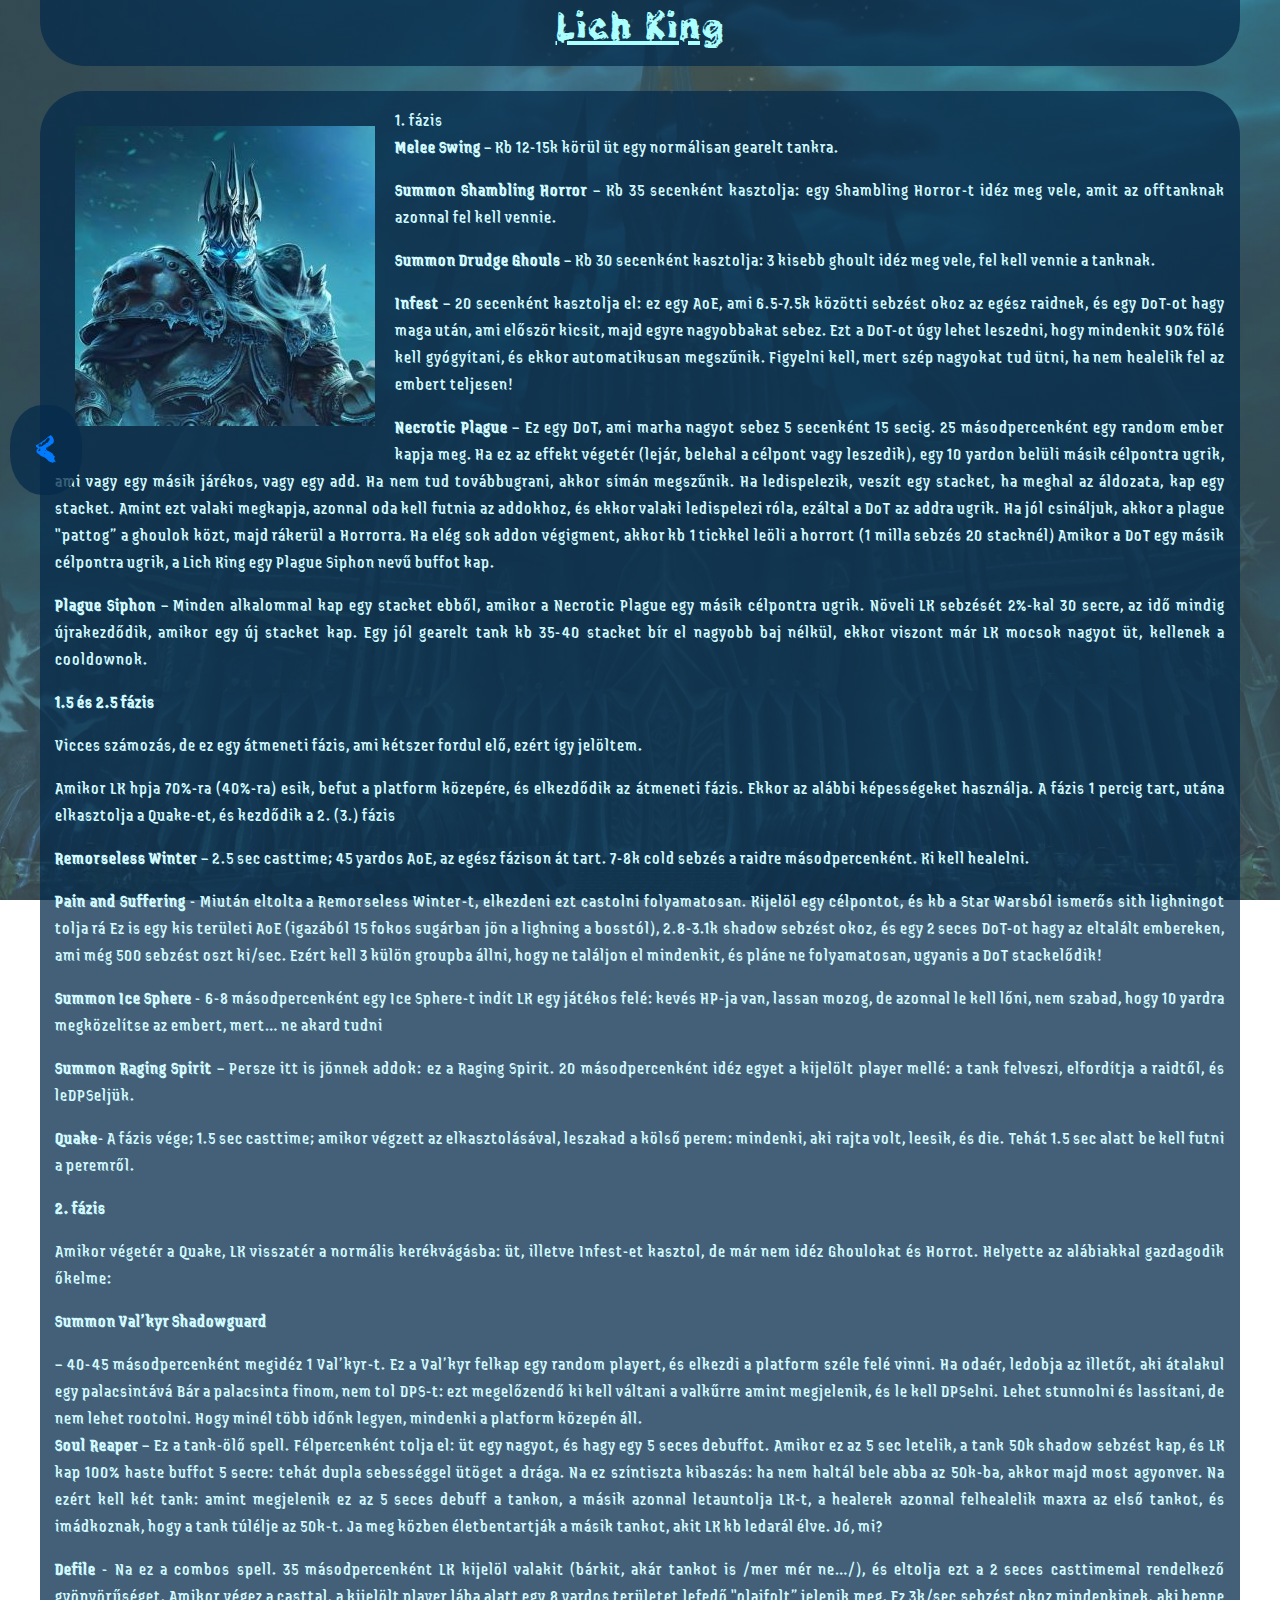
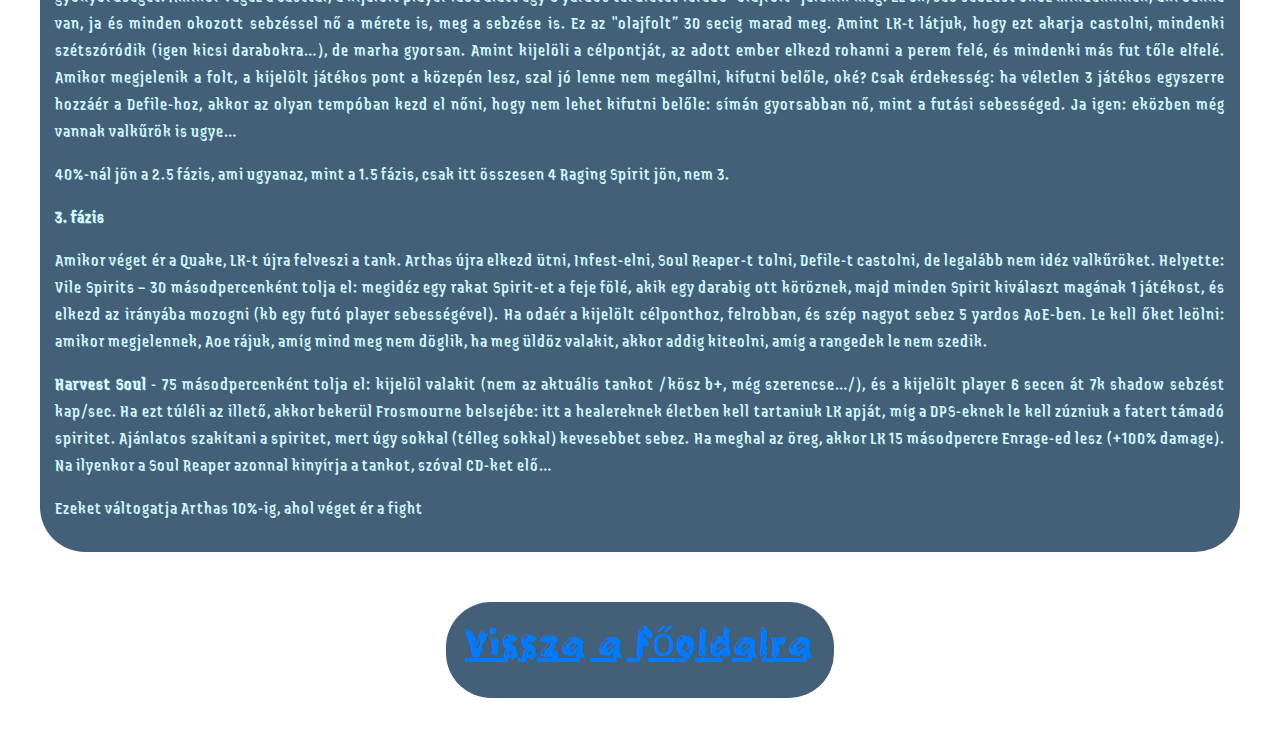
<file: lich_king.html>
<!DOCTYPE html>
<html lang="hu">
<head>
    <meta charset="UTF-8">
    <meta name="viewport" content="width=device-width, initial-scale=1.0">
    <link rel="stylesheet" href="https://cdn.jsdelivr.net/npm/bootstrap@4.5.3/dist/css/bootstrap.min.css">
    <link rel="stylesheet" href="bosses.css">
    <title>Lich King</title>
</head>
<body>
    <div class="container-fluid bossnames">
        <h1>Lich King</h1>
    </div>
    <div class="container" id="leftarrow"><a class="arrow" href="sindra.html"> < </a></div>
    <div class="container-fluid bossfights">
        <img src="pics/Lich-king.jpg" alt="Lich King">
        1. fázis

        <p><b>Melee Swing</b> – Kb 12-15k körül üt egy normálisan gearelt tankra.</p>

        <p><b>Summon Shambling Horror</b> – Kb 35 secenként kasztolja: egy Shambling Horror-t idéz meg vele, amit az offtanknak azonnal fel kell vennie.</p>

        <p><b>Summon Drudge Ghouls</b> – Kb 30 secenként kasztolja: 3 kisebb ghoult idéz meg vele, fel kell vennie a tanknak.</p>

        <p>
            <b>Infest</b> – 20 secenként kasztolja el: ez egy AoE, ami 6.5-7.5k közötti sebzést okoz az egész raidnek, és egy DoT-ot hagy maga után, ami először kicsit, majd egyre nagyobbakat sebez. Ezt a DoT-ot úgy lehet leszedni, hogy mindenkit 90% fölé kell gyógyítani, és ekkor automatikusan megszűnik. Figyelni kell, mert szép nagyokat tud ütni, ha nem healelik fel az embert teljesen!
        </p>

        <p>
            <b>Necrotic Plague</b> – Ez egy DoT, ami marha nagyot sebez 5 secenként 15 secig. 25 másodpercenként egy random ember kapja meg. Ha ez az effekt végetér (lejár, belehal a célpont vagy leszedik), egy 10 yardon belüli másik célpontra ugrik, ami vagy egy másik járékos, vagy egy add. Ha nem tud továbbugrani, akkor símán megszűnik. Ha ledispelezik, veszít egy stacket, ha meghal az áldozata, kap egy stacket. Amint ezt valaki megkapja, azonnal oda kell futnia az addokhoz, és ekkor valaki ledispelezi róla, ezáltal a DoT az addra ugrik. Ha jól csináljuk, akkor a plague "pattog” a ghoulok közt, majd rákerül a Horrorra. Ha elég sok addon végigment, akkor kb 1 tickkel leöli a horrort (1 milla sebzés 20 stacknél) Amikor a DoT egy másik célpontra ugrik, a Lich King egy Plague Siphon nevű buffot kap.
        </p>

        <p>
            <b>Plague Siphon</b> – Minden alkalommal kap egy stacket ebből, amikor a Necrotic Plague egy másik célpontra ugrik. Növeli LK sebzését 2%-kal 30 secre, az idő mindig újrakezdődik, amikor egy új stacket kap. Egy jól gearelt tank kb 35-40 stacket bír el nagyobb baj nélkül, ekkor viszont már LK mocsok nagyot üt, kellenek a cooldownok.
        </p>

        <p><b>1.5 és 2.5 fázis</b></p>

        <p>Vicces számozás, de ez egy átmeneti fázis, ami kétszer fordul elő, ezért így jelöltem.</p>

        <p>Amikor LK hpja 70%-ra (40%-ra) esik, befut a platform közepére, és elkezdődik az átmeneti fázis. Ekkor az alábbi képességeket használja. A fázis 1 percig tart, utána elkasztolja a Quake-et, és kezdődik a 2. (3.) fázis</p>

        <p><b>Remorseless Winter</b> – 2.5 sec casttime; 45 yardos AoE, az egész fázison át tart. 7-8k cold sebzés a raidre másodpercenként. Ki kell healelni.</p>

        <p><b>Pain and Suffering</b> - Miután eltolta a Remorseless Winter-t, elkezdeni ezt castolni folyamatosan. Kijelöl egy célpontot, és kb a Star Warsból ismerős sith lighningot tolja rá  Ez is egy kis területi AoE (igazából 15 fokos sugárban jön a lighning a bosstól), 2.8-3.1k shadow sebzést okoz, és egy 2 seces DoT-ot hagy az eltalált embereken, ami még 500 sebzést oszt ki/sec. Ezért kell 3 külön groupba állni, hogy ne találjon el mindenkit, és pláne ne folyamatosan, ugyanis a DoT stackelődik!</p>

        <p><b>Summon Ice Sphere</b> - 6-8 másodpercenként egy Ice Sphere-t indít LK egy játékos felé: kevés HP-ja van, lassan mozog, de azonnal le kell lőni, nem szabad, hogy 10 yardra megközelítse az embert, mert… ne akard tudni</p>

        <p><b>Summon Raging Spirit</b> – Persze itt is jönnek addok: ez a Raging Spirit. 20 másodpercenként idéz egyet a kijelölt player mellé: a tank felveszi, elfordítja a raidtől, és leDPSeljük.</p>

        <p><b>Quake</b>- A fázis vége; 1.5 sec casttime; amikor végzett az elkasztolásával, leszakad a kölső perem: mindenki, aki rajta volt, leesik, és die. Tehát 1.5 sec alatt be kell futni a peremről.</p>

        <p><b>2. fázis</b></p>

        <p>Amikor végetér a Quake, LK visszatér a normális kerékvágásba: üt, illetve Infest-et kasztol, de már nem idéz Ghoulokat és Horrot. Helyette az alábiakkal gazdagodik őkelme:</p>

        <p><b>Summon Val’kyr Shadowguard</b></p> – 40-45 másodpercenként megidéz 1 Val’kyr-t. Ez a Val’kyr felkap egy random playert, és elkezdi a platform széle felé vinni. Ha odaér, ledobja az illetőt, aki átalakul egy palacsintává  Bár a palacsinta finom, nem tol DPS-t: ezt megelőzendő ki kell váltani a valkűrre amint megjelenik, és le kell DPSelni. Lehet stunnolni és lassítani, de nem lehet rootolni. Hogy minél több időnk legyen, mindenki a platform közepén áll.

        <p><b>Soul Reaper</b> – Ez a tank-ölő spell. Félpercenként tolja el: üt egy nagyot, és hagy egy 5 seces debuffot. Amikor ez az 5 sec letelik, a tank 50k shadow sebzést kap, és LK kap 100% haste buffot 5 secre: tehát dupla sebességgel ütöget a drága. Na ez színtiszta kibaszás: ha nem haltál bele abba az 50k-ba, akkor majd most agyonver. Na ezért kell két tank: amint megjelenik ez az 5 seces debuff a tankon, a másik azonnal letauntolja LK-t, a healerek azonnal felhealelik maxra az első tankot, és imádkoznak, hogy a tank túlélje az 50k-t. Ja meg közben életbentartják a másik tankot, akit LK kb ledarál élve. Jó, mi?</p>

        <p><b>Defile</b> - Na ez a combos spell. 35 másodpercenként LK kijelöl valakit (bárkit, akár tankot is /mer mér ne…/), és eltolja ezt a 2 seces casttimemal rendelkező gyönyörűséget. Amikor végez a casttal, a kijelölt player lába alatt egy 8 yardos területet lefedő "olajfolt” jelenik meg. Ez 3k/sec sebzést okoz mindenkinek, aki benne van, ja és minden okozott sebzéssel nő a mérete is, meg a sebzése is. Ez az "olajfolt” 30 secig marad meg. Amint LK-t látjuk, hogy ezt akarja castolni, mindenki szétszóródik (igen kicsi darabokra…), de marha gyorsan. Amint kijelöli a célpontját, az adott ember elkezd rohanni a perem felé, és mindenki más fut tőle elfelé. Amikor megjelenik a folt, a kijelölt játékos pont a közepén lesz, szal jó lenne nem megállni, kifutni belőle, oké?  Csak érdekesség: ha véletlen 3 játékos egyszerre hozzáér a Defile-hoz, akkor az olyan tempóban kezd el nőni, hogy nem lehet kifutni belőle: símán gyorsabban nő, mint a futási sebességed. Ja igen: eközben még vannak valkűrök is ugye…</p>

        <p>40%-nál jön a 2.5 fázis, ami ugyanaz, mint a 1.5 fázis, csak itt összesen 4 Raging Spirit jön, nem 3.</p>

        <p><b>3. fázis</b></p>

        <p>
            Amikor véget ér a Quake, LK-t újra felveszi a tank. Arthas újra elkezd ütni, Infest-elni, Soul Reaper-t tolni, Defile-t castolni, de legalább nem idéz valkűröket. Helyette:
            Vile Spirits – 30 másodpercenként tolja el: megidéz egy rakat Spirit-et a feje fölé, akik egy darabig ott köröznek, majd minden Spirit kiválaszt magának 1 játékost, és elkezd az irányába mozogni (kb egy futó player sebességével). Ha odaér a kijelölt célponthoz, felrobban, és szép nagyot sebez 5 yardos AoE-ben. Le kell őket leölni: amikor megjelennek, Aoe rájuk, amíg mind meg nem döglik, ha meg üldöz valakit, akkor addig kiteolni, amíg a rangedek le nem szedik.
        </p>

        <p><b>Harvest Soul</b> - 75 másodpercenként tolja el: kijelöl valakit (nem az aktuális tankot /kösz b+, még szerencse…/), és a kijelölt player 6 secen át 7k shadow sebzést kap/sec. Ha ezt túléli az illető, akkor bekerül Frosmourne belsejébe: itt a healereknek életben kell tartaniuk LK apját, míg a DPS-eknek le kell zúzniuk a fatert támadó spiritet. Ajánlatos szakítani a spiritet, mert úgy sokkal (télleg sokkal) kevesebbet sebez. Ha meghal az öreg, akkor LK 15 másodpercre Enrage-ed lesz (+100% damage). Na ilyenkor a Soul Reaper azonnal kinyírja a tankot, szóval CD-ket elő…</p>

        <p>Ezeket váltogatja Arthas 10%-ig, ahol véget ér a fight</p>
    </div>
    <div class="container-fluid main"><a href="index.html"><h1>Vissza a főoldalra</h1></a></div>
</body>
</file>
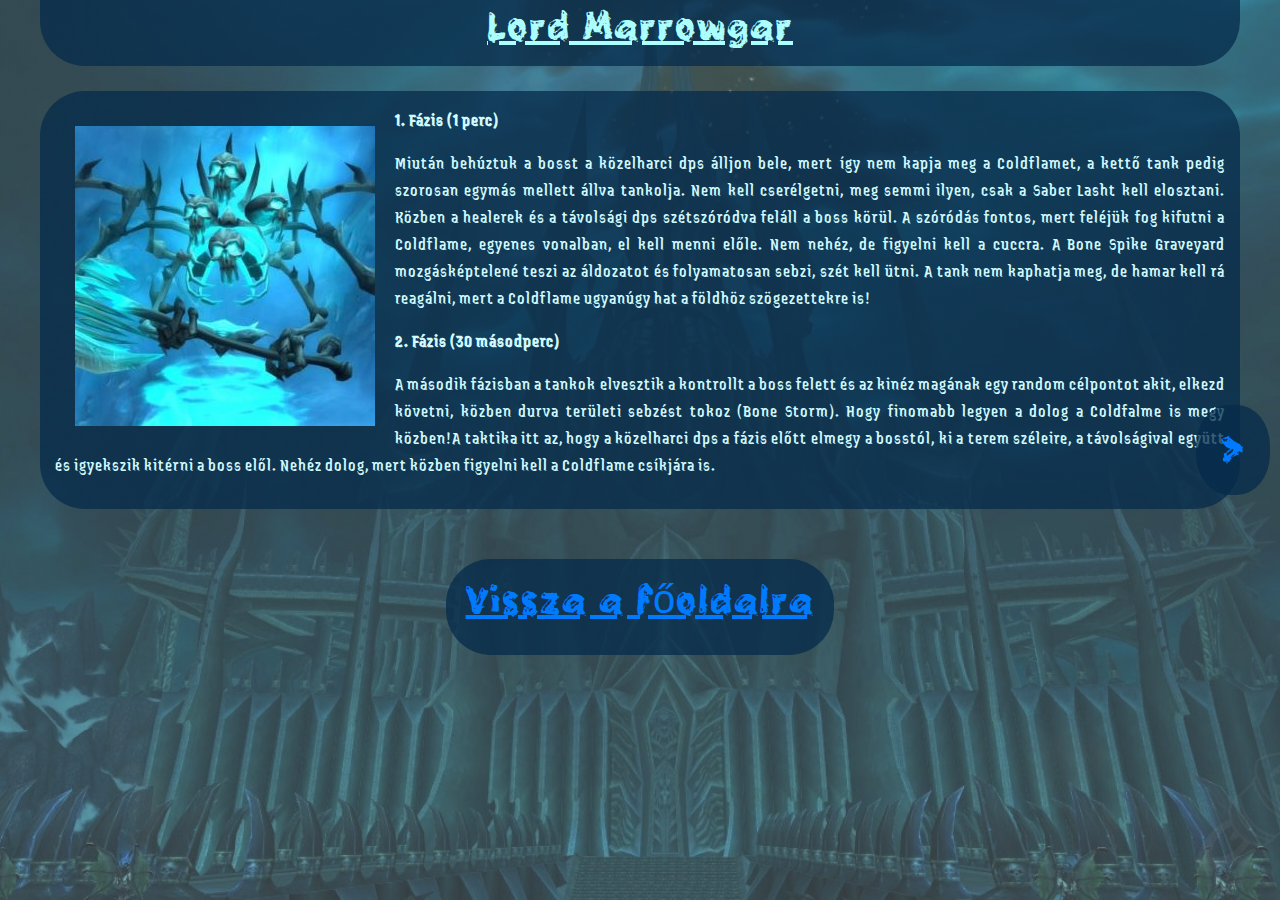
<file: marrow.html>
<!DOCTYPE html>
<html lang="hu">
<head>
    <meta charset="UTF-8">
    <meta name="viewport" content="width=device-width, initial-scale=1.0">
    <link rel="stylesheet" href="https://cdn.jsdelivr.net/npm/bootstrap@4.5.3/dist/css/bootstrap.min.css">
    <link rel="stylesheet" href="bosses.css">
    <title>Lord Marrowgar</title>
</head>
<body>
    <div class="container-fluid bossnames">
        <h1>Lord Marrowgar</h1>
    </div>
    <div class="container" id="rightarrow"><a class="arrow" href="deathwhisp.html"> > </a></div>
    <div class="container-fluid bossfights">
        <img src="pics/lord-marrowgar.jpg" alt="Lord Marrowgar">
        <p><b>1. Fázis (1 perc)</b></p>
        
        <p>
            Miután behúztuk a bosst a közelharci dps álljon bele, mert így nem kapja meg a Coldflamet,
            a kettő tank pedig szorosan egymás mellett állva tankolja. Nem kell
            cserélgetni, meg semmi ilyen, csak a Saber Lasht kell elosztani. Közben a
            healerek és a távolsági dps szétszóródva feláll a boss körül. A
            szóródás fontos, mert feléjük fog kifutni a Coldflame, egyenes vonalban, el kell menni előle. Nem nehéz, de figyelni kell a cuccra. A Bone Spike Graveyard
            mozgásképtelené teszi az áldozatot és folyamatosan sebzi, szét kell
            ütni. A tank nem kaphatja meg, de hamar kell rá reagálni, mert a Coldflame ugyanúgy hat a földhöz szögezettekre is!
        </p>
    
        <p><b>2. Fázis (30 másodperc)</b></p>
    
        <p>
            A második fázisban a tankok elvesztik a kontrollt a boss felett és az
            kinéz magának egy random célpontot akit, elkezd követni, közben durva
            területi sebzést tokoz (Bone Storm). Hogy finomabb legyen a dolog a Coldfalme
            is megy közben!A taktika itt az, hogy a közelharci dps a fázis előtt
            elmegy a bosstól, ki a terem széleire, a távolságival együtt és
            igyekszik kitérni a boss elől. Nehéz dolog, mert közben figyelni kell a Coldflame csíkjára is.
        </p>
    </div>
    <div class="container-fluid main"><a href="index.html"><h1>Vissza a főoldalra</h1></a></div>
</body>
</file>
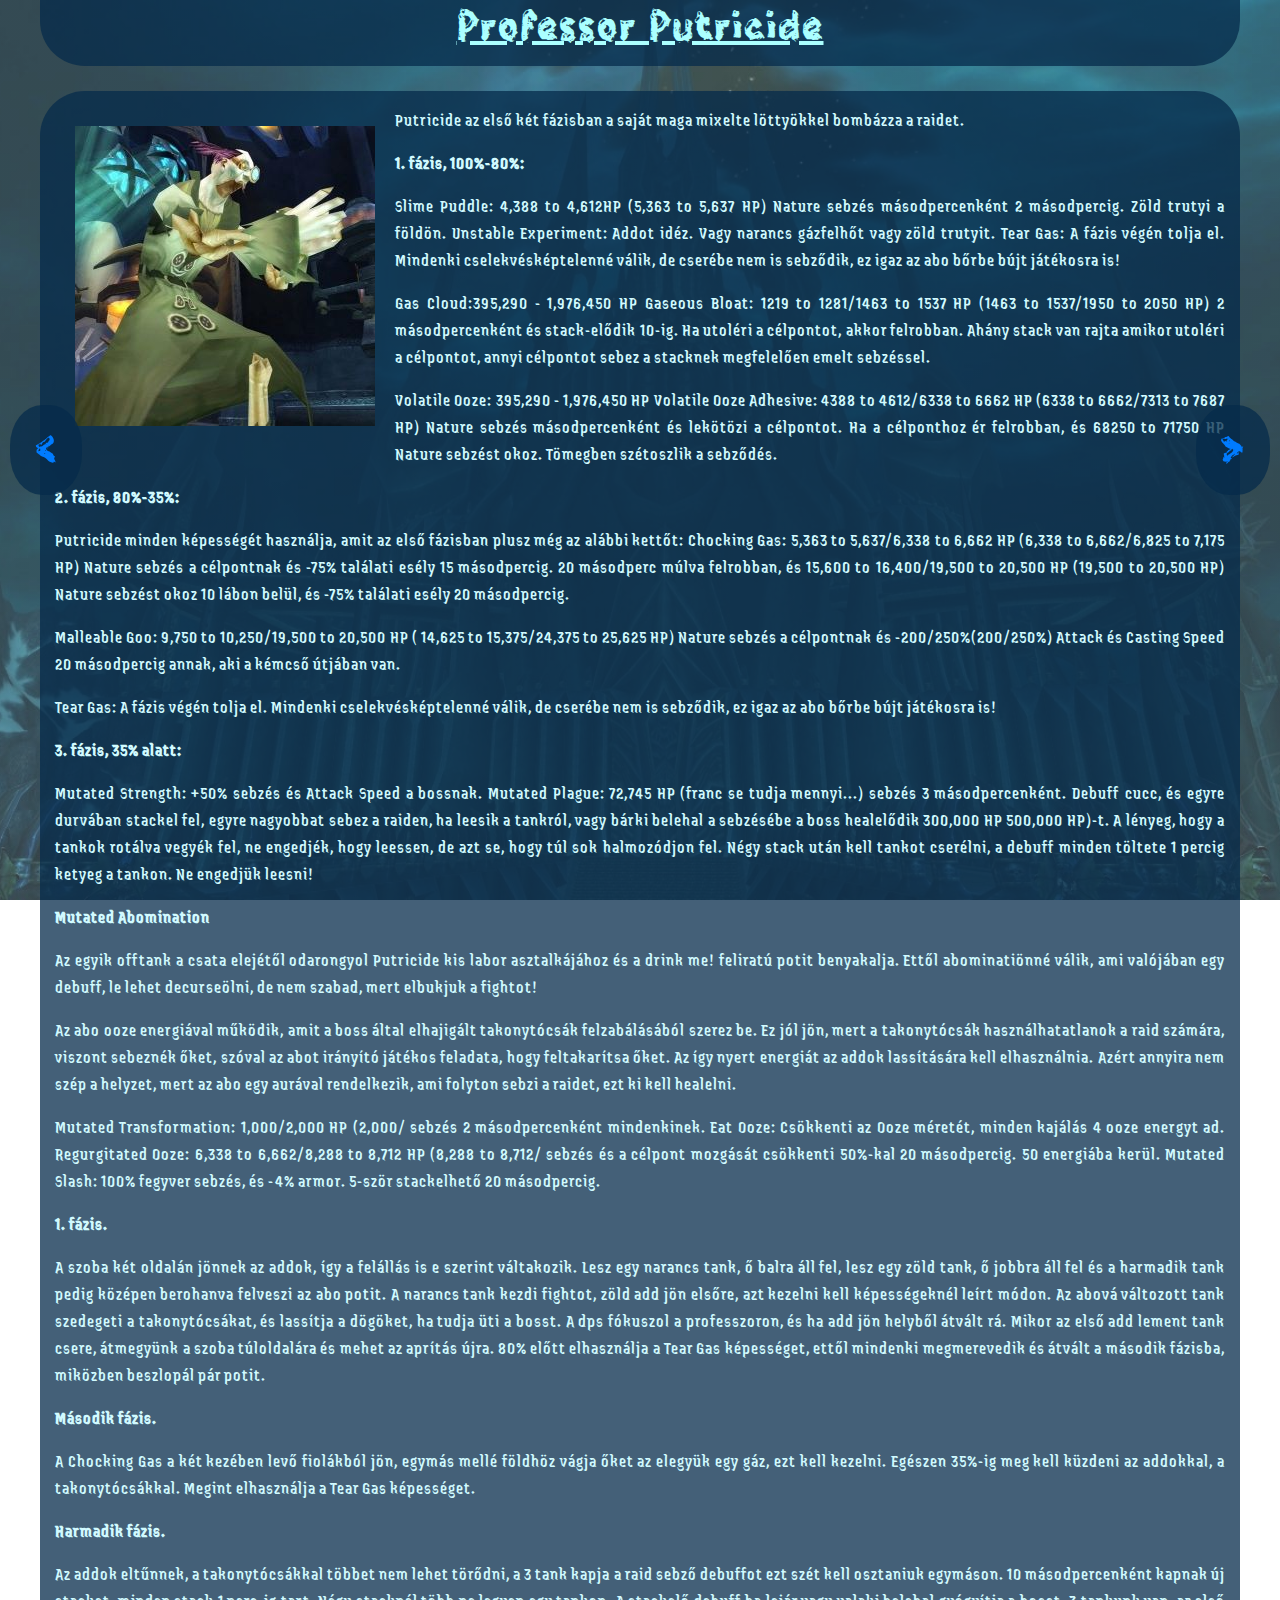
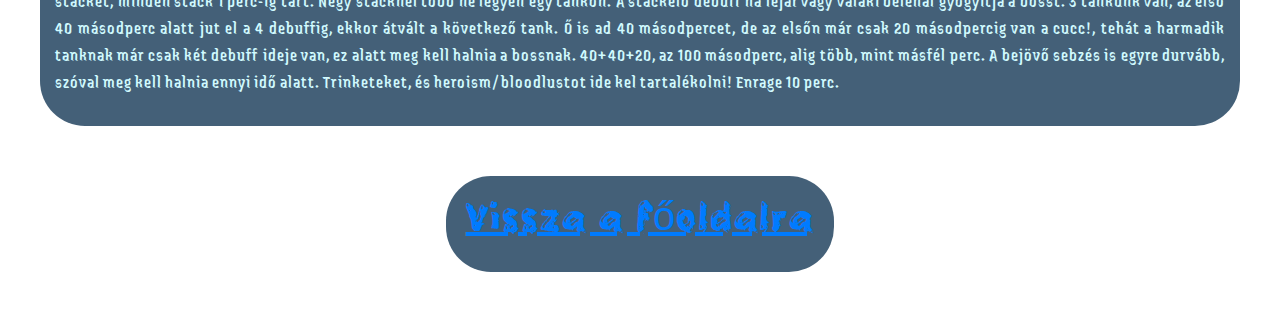
<file: putri.html>
<!DOCTYPE html>
<html lang="hu">
<head>
    <meta charset="UTF-8">
    <meta name="viewport" content="width=device-width, initial-scale=1.0">
    <link rel="stylesheet" href="https://cdn.jsdelivr.net/npm/bootstrap@4.5.3/dist/css/bootstrap.min.css">
    <link rel="stylesheet" href="bosses.css">
    <title>Professor Putricide</title>
</head>
<body>
    <div class="container-fluid bossnames">
        <h1>Professor Putricide</h1>
    </div>
    <div class="container" id="leftarrow"><a class="arrow" href="rotface.html"> < </a></div>
    <div class="container" id="rightarrow"><a class="arrow" href="bpc.html"> > </a></div>
    <div class="container-fluid bossfights">
        <img src="pics/Professor_Putricide.jpg" alt="Professor Putricide">
    <p>Putricide az első két fázisban a saját maga mixelte löttyökkel bombázza a raidet.</p>

    <p><b>1. fázis, 100%-80%:</b></p>
    <p>
        Slime Puddle: 4,388 to 4,612HP (5,363 to 5,637 HP) Nature sebzés másodpercenként 2 másodpercig. Zöld trutyi a földön.
        Unstable Experiment: Addot idéz. Vagy narancs gázfelhőt vagy zöld trutyit.
        Tear Gas: A fázis végén tolja el. Mindenki cselekvésképtelenné válik, de cserébe nem is sebződik, ez igaz az abo bőrbe bújt játékosra is!
    </p>
    
    <p>
        Gas Cloud:395,290 - 1,976,450 HP
        Gaseous Bloat: 1219 to 1281/1463 to 1537 HP (1463 to 1537/1950 to 2050 HP) 2 másodpercenként és stack-elődik 10-ig. Ha utoléri a célpontot, akkor felrobban. Ahány stack van rajta amikor utoléri a célpontot, annyi célpontot sebez a stacknek megfelelően emelt sebzéssel.
    </p>
    
    <p>
        Volatile Ooze: 395,290 - 1,976,450 HP
        Volatile Ooze Adhesive: 4388 to 4612/6338 to 6662 HP (6338 to 6662/7313 to 7687 HP) Nature sebzés másodpercenként és lekötözi a célpontot. Ha a célponthoz ér felrobban, és 68250 to 71750 HP Nature sebzést okoz. Tömegben szétoszlik a sebződés.
    </p>
    
    <p><b>2. fázis, 80%-35%:</b></p>
    <p>
        Putricide minden képességét használja, amit az első fázisban plusz még az alábbi kettőt:
        Chocking Gas: 5,363 to 5,637/6,338 to 6,662 HP (6,338 to 6,662/6,825 to 7,175 HP) Nature sebzés a célpontnak és -75% találati esély 15 másodpercig. 20 másodperc múlva felrobban, és 15,600 to 16,400/19,500 to 20,500 HP (19,500 to 20,500 HP) Nature sebzést okoz 10 lábon belül, és -75% találati esély 20 másodpercig.
    </p>
    <p>Malleable Goo: 9,750 to 10,250/19,500 to 20,500 HP ( 14,625 to 15,375/24,375 to 25,625 HP) Nature sebzés a célpontnak és -200/250%(200/250%) Attack és Casting Speed 20 másodpercig annak, aki a kémcső útjában van.</p>
    <p>Tear Gas: A fázis végén tolja el. Mindenki cselekvésképtelenné válik, de cserébe nem is sebződik, ez igaz az abo bőrbe bújt játékosra is!</p>
    
    <p><b>3. fázis, 35% alatt:</b></p>
    <p>
        Mutated Strength: +50% sebzés és Attack Speed a bossnak.
        Mutated Plague: 72,745 HP (franc se tudja mennyi...) sebzés 3 másodpercenként. Debuff cucc, és egyre durvában stackel fel, egyre nagyobbat sebez a raiden, ha leesik a tankról, vagy bárki belehal a sebzésébe a boss healelődik 300,000 HP 500,000 HP)-t. A lényeg, hogy a tankok rotálva vegyék fel, ne engedjék, hogy leessen, de azt se, hogy túl sok halmozódjon fel. Négy stack után kell tankot cserélni, a debuff minden töltete 1 percig ketyeg a tankon. Ne engedjük leesni!
    </p>
    
    <p><b>Mutated Abomination</b></p>

    <p>
        Az egyik offtank a csata elejétől odarongyol Putricide kis labor asztalkájához és a drink me! feliratú potit benyakalja. Ettől abominatiönné válik, ami valójában egy debuff, le lehet decurseölni, de nem szabad, mert elbukjuk a fightot!
    </p>

    <p>
        Az abo ooze energiával működik, amit a boss által elhajigált takonytócsák felzabálásából szerez be. Ez jól jön, mert a takonytócsák használhatatlanok a raid számára, viszont sebeznék őket, szóval az abot irányító játékos feladata, hogy feltakarítsa őket. Az így nyert energiát az addok lassítására kell elhasználnia.
        Azért annyira nem szép a helyzet, mert az abo egy aurával rendelkezik, ami folyton sebzi a raidet, ezt ki kell healelni.
    </p>
    
    <p>
        Mutated Transformation: 1,000/2,000 HP (2,000/ sebzés 2 másodpercenként mindenkinek.
        Eat Ooze: Csökkenti az Ooze méretét, minden kajálás 4 ooze energyt ad.
        Regurgitated Ooze: 6,338 to 6,662/8,288 to 8,712 HP (8,288 to 8,712/ sebzés és a célpont mozgását csökkenti 50%-kal 20 másodpercig. 50 energiába kerül.
        Mutated Slash: 100% fegyver sebzés, és -4% armor. 5-ször stackelhető 20 másodpercig.
    </p>
    
    <p><b>1. fázis.</b></p>
    <p>
        A szoba két oldalán jönnek az addok, így a felállás is e szerint váltakozik. Lesz egy narancs tank, ő balra áll fel, lesz egy zöld tank, ő jobbra áll fel és a harmadik tank pedig középen berohanva felveszi az abo potit. A narancs tank kezdi fightot, zöld add jön elsőre, azt kezelni kell képességeknél leírt módon.
        Az abová változott tank szedegeti a takonytócsákat, és lassítja a dögöket, ha tudja üti a bosst. A dps fókuszol a professzoron, és ha add jön helyből átvált rá. Mikor az első add lement tank csere, átmegyünk a szoba túloldalára és mehet az aprítás újra. 80% előtt elhasználja a Tear Gas képességet, ettől mindenki megmerevedik és átvált a második fázisba, miközben beszlopál pár potit.
    </p>
    
    <p><b>Második fázis.</b></p>
    <p>A Chocking Gas a két kezében levő fiolákból jön, egymás mellé földhöz vágja őket az elegyük egy gáz, ezt kell kezelni. Egészen 35%-ig meg kell küzdeni az addokkal, a takonytócsákkal. Megint elhasználja a Tear Gas képességet.</p>
    
    <p><b>Harmadik fázis.</b></p>
    <p>Az addok eltűnnek, a takonytócsákkal többet nem lehet törődni, a 3 tank kapja a raid sebző debuffot ezt szét kell osztaniuk egymáson. 10 másodpercenként kapnak új stacket, minden stack 1 perc-ig tart. Négy stacknél több ne legyen egy tankon. A stackelő debuff ha lejár vagy valaki belehal gyógyítja a bosst. 3 tankunk van, az első 40 másodperc alatt jut el a 4 debuffig, ekkor átvált a következő tank. Ő is ad 40 másodpercet, de az elsőn már csak 20 másodpercig van a cucc!, tehát a harmadik tanknak már csak két debuff ideje van, ez alatt meg kell halnia a bossnak. 40+40+20, az 100 másodperc, alig több, mint másfél perc. A bejövő sebzés is egyre durvább, szóval meg kell halnia ennyi idő alatt. Trinketeket, és heroism/bloodlustot ide kel tartalékolni! Enrage 10 perc.</p>
    </div>
    <div class="container-fluid main"><a href="index.html"><h1>Vissza a főoldalra</h1></a></div>
</body>
</file>
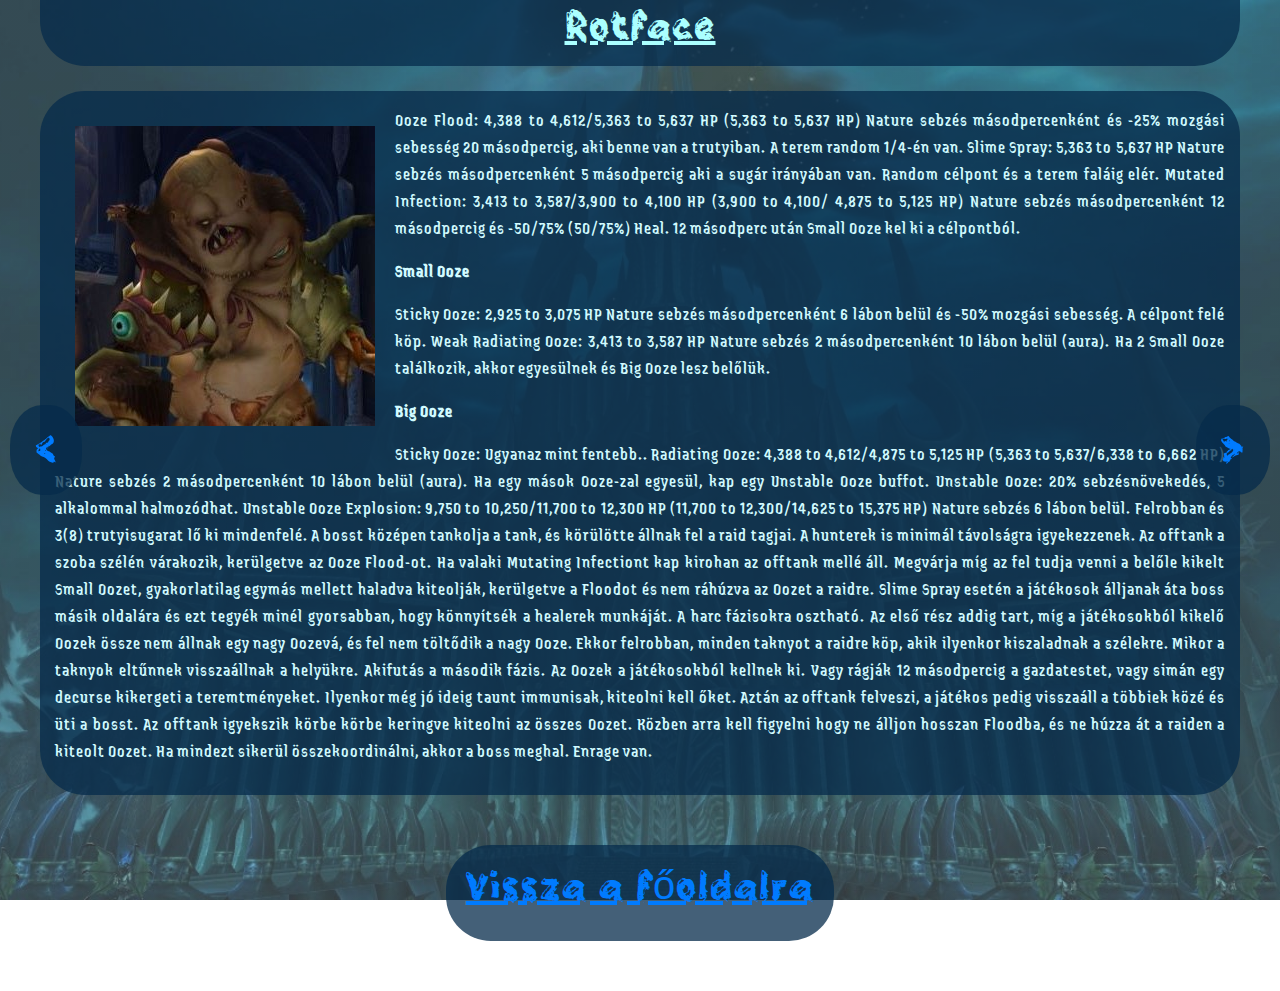
<file: rotface.html>
<!DOCTYPE html>
<html lang="hu">
<head>
    <meta charset="UTF-8">
    <meta name="viewport" content="width=device-width, initial-scale=1.0">
    <link rel="stylesheet" href="https://cdn.jsdelivr.net/npm/bootstrap@4.5.3/dist/css/bootstrap.min.css">
    <link rel="stylesheet" href="bosses.css">
    <title>Rotface</title>
</head>
<body>
    <div class="container-fluid bossnames">
        <h1>Rotface</h1>
    </div>
    <div class="container" id="leftarrow"><a class="arrow" href="festergut.html"> < </a></div>
    <div class="container" id="rightarrow"><a class="arrow" href="putri.html"> > </a></div>
    <div class="container-fluid bossfights">
        <img src="pics/rotface.jpg" alt="Rotface">
        <p>
            Ooze Flood: 4,388 to 4,612/5,363 to 5,637 HP (5,363 to 5,637 HP) Nature sebzés másodpercenként és -25% mozgási sebesség 20 másodpercig, aki benne van a trutyiban. A terem random 1/4-én van.
            Slime Spray: 5,363 to 5,637 HP Nature sebzés másodpercenként 5 másodpercig aki a sugár irányában van. Random célpont és a terem faláig elér.
            Mutated Infection: 3,413 to 3,587/3,900 to 4,100 HP (3,900 to 4,100/ 4,875 to 5,125 HP) Nature sebzés másodpercenként 12 másodpercig és -50/75% (50/75%) Heal. 12 másodperc után Small Ooze kel ki a célpontból.
        </p>
 
        <p><b>Small Ooze</b></p>
        <p>
            Sticky Ooze: 2,925 to 3,075 HP Nature sebzés másodpercenként 6 lábon belül és -50% mozgási sebesség. A célpont felé köp.
            Weak Radiating Ooze: 3,413 to 3,587 HP Nature sebzés 2 másodpercenként 10 lábon belül (aura). Ha 2 Small Ooze találkozik, akkor egyesülnek és Big Ooze lesz belőlük.
        </p>
        
        <p><b>Big Ooze</b></p>
        <p>
            Sticky Ooze: Ugyanaz mint fentebb..
            Radiating Ooze: 4,388 to 4,612/4,875 to 5,125 HP (5,363 to 5,637/6,338 to 6,662 HP) Nature sebzés 2 másodpercenként 10 lábon belül (aura). Ha egy mások Ooze-zal egyesül, kap egy Unstable Ooze buffot.
            Unstable Ooze: 20% sebzésnövekedés, 5 alkalommal halmozódhat.
            Unstable Ooze Explosion:  9,750 to 10,250/11,700 to 12,300 HP (11,700 to 12,300/14,625 to 15,375 HP) Nature sebzés 6 lábon belül. Felrobban és 3(8) trutyisugarat lő ki mindenfelé.
            
            A bosst középen tankolja a tank, és körülötte állnak fel a raid tagjai. A hunterek is minimál távolságra igyekezzenek. Az offtank a szoba szélén várakozik, kerülgetve az Ooze Flood-ot. Ha valaki Mutating Infectiont kap kirohan az offtank mellé áll. Megvárja míg az fel tudja venni a belőle kikelt Small Oozet, gyakorlatilag egymás mellett haladva kiteolják, kerülgetve a Floodot és nem ráhúzva az Oozet a raidre. Slime Spray esetén a játékosok álljanak áta boss másik oldalára és ezt tegyék minél gyorsabban, hogy könnyítsék a healerek munkáját. A harc fázisokra osztható. Az első rész addig tart, míg a játékosokból kikelő Oozek össze nem állnak egy nagy Oozevá, és fel nem töltődik a nagy Ooze. Ekkor felrobban, minden taknyot a raidre köp, akik ilyenkor kiszaladnak a szélekre. Mikor a taknyok eltűnnek visszaállnak a helyükre. Akifutás a második fázis. Az Oozek a játékosokból kellnek ki. Vagy rágják 12 másodpercig a gazdatestet, vagy simán egy decurse kikergeti a teremtményeket. Ilyenkor még jó ideig taunt immunisak, kiteolni kell őket. Aztán az offtank felveszi, a játékos pedig visszaáll a többiek közé és üti a bosst. Az offtank igyekszik körbe körbe keringve kiteolni az összes Oozet. Közben arra kell figyelni hogy ne álljon hosszan Floodba, és ne húzza át a raiden a kiteolt Oozet. Ha mindezt sikerül összekoordinálni, akkor a boss meghal. Enrage van.
        </p>
    </div>
    <div class="container-fluid main"><a href="index.html"><h1>Vissza a főoldalra</h1></a></div>
</body>
</file>
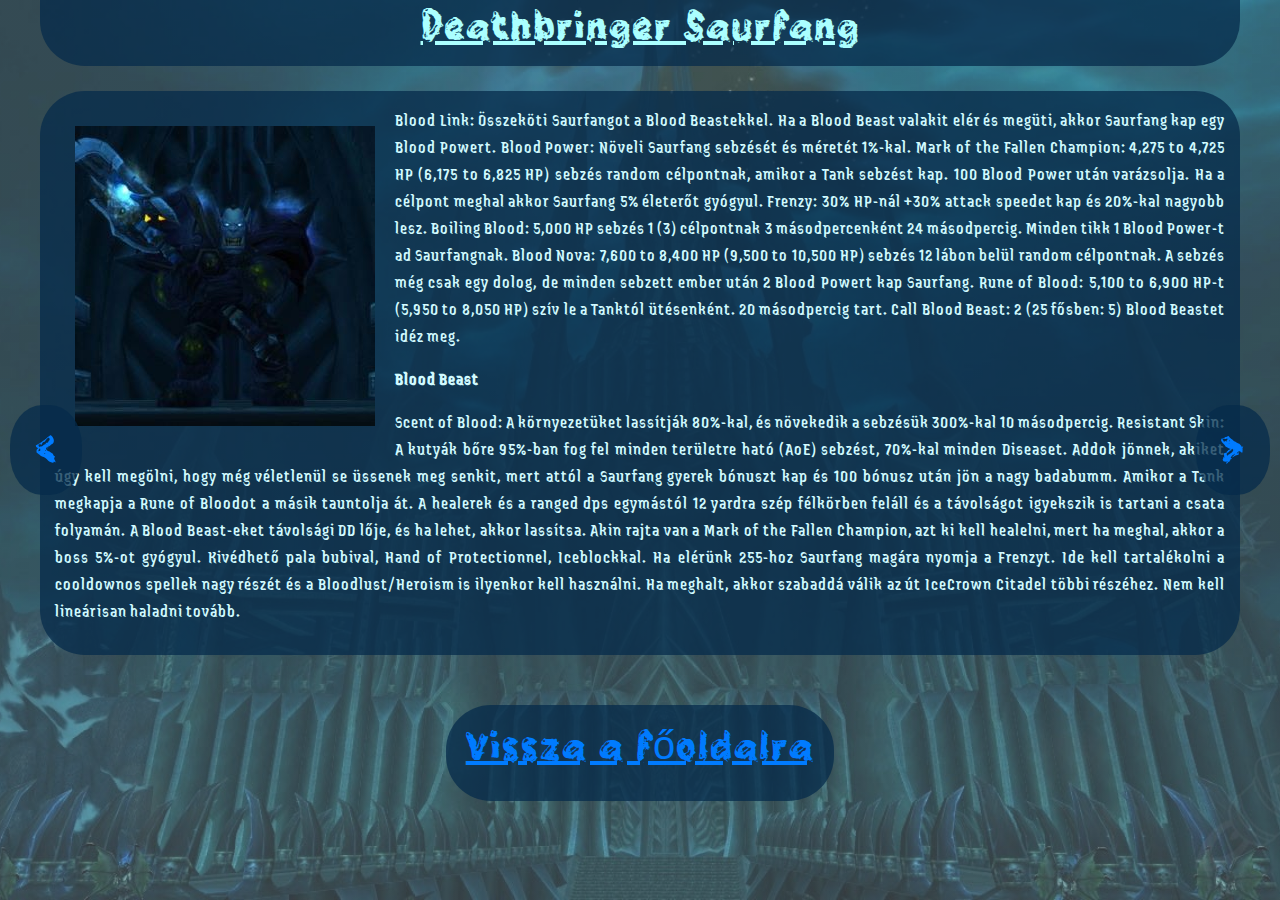
<file: saurfang.html>
<!DOCTYPE html>
<html lang="hu">
<head>
    <meta charset="UTF-8">
    <meta name="viewport" content="width=device-width, initial-scale=1.0">
    <link rel="stylesheet" href="https://cdn.jsdelivr.net/npm/bootstrap@4.5.3/dist/css/bootstrap.min.css">
    <link rel="stylesheet" href="bosses.css">
    <title>Deathbringer Saurfang</title>
</head>
<body>
    <div class="container-fluid bossnames">
        <h1>Deathbringer Saurfang</h1>
    </div>
    <div class="container" id="leftarrow"><a class="arrow" href="gunship.html"> < </a></div>
    <div class="container" id="rightarrow"><a class="arrow" href="festergut.html"> > </a></div>
    <div class="container-fluid bossfights">
        <img src="pics/deathbringer-saurfang.jpg" alt="Deathbringer Saurfang">
        <p>
            Blood Link: Összeköti Saurfangot a Blood Beastekkel. Ha a Blood Beast valakit elér és megüti, akkor Saurfang kap egy Blood Powert.
            Blood Power: Növeli Saurfang sebzését és méretét 1%-kal.
            Mark of the Fallen Champion: 4,275 to 4,725 HP (6,175 to 6,825 HP) sebzés random célpontnak, amikor a Tank sebzést kap. 100 Blood Power után varázsolja.  Ha a célpont meghal akkor Saurfang 5% életerőt gyógyul.
            Frenzy: 30% HP-nál +30% attack speedet kap és 20%-kal nagyobb lesz.
            Boiling Blood: 5,000 HP sebzés 1 (3) célpontnak 3 másodpercenként 24 másodpercig. Minden tikk 1 Blood Power-t ad Saurfangnak.
            Blood Nova:  7,600 to 8,400 HP (9,500 to 10,500 HP) sebzés 12 lábon belül random célpontnak. A sebzés még csak egy dolog, de minden sebzett ember után 2 Blood Powert kap Saurfang.
            Rune of Blood: 5,100 to 6,900 HP-t (5,950 to 8,050 HP) szív le a Tanktól ütésenként. 20 másodpercig tart.
            Call Blood Beast: 2 (25 fősben: 5) Blood Beastet idéz meg.
        </p>
 
        <p><b>Blood Beast</b></p>
        <p>
            Scent of Blood: A környezetüket lassítják 80%-kal, és növekedik a sebzésük 300%-kal 10 másodpercig.
            Resistant Skin: A kutyák bőre 95%-ban fog fel minden területre ható (AoE) sebzést, 70%-kal minden Diseaset.
            
            Addok jönnek, akiket úgy kell megölni, hogy még véletlenül se üssenek meg senkit, mert attól a Saurfang gyerek bónuszt kap és 100 bónusz után jön a nagy badabumm. Amikor a Tank megkapja a Rune of Bloodot a másik tauntolja át. A healerek és a ranged dps egymástól 12 yardra szép félkörben feláll és a távolságot igyekszik is tartani a csata folyamán. A Blood Beast-eket távolsági DD lője, és ha lehet, akkor lassítsa. Akin rajta van a Mark of the Fallen Champion, azt ki kell healelni, mert ha meghal, akkor a boss 5%-ot gyógyul. Kivédhető pala bubival, Hand of Protectionnel, Iceblockkal. Ha elérünk 255-hoz Saurfang magára nyomja a Frenzyt. Ide kell tartalékolni a cooldownos spellek nagy részét és a Bloodlust/Heroism is ilyenkor kell használni. Ha meghalt, akkor szabaddá válik az út IceCrown Citadel többi részéhez. Nem kell lineárisan haladni tovább.
        </p>
    </div>
    <div class="container-fluid main"><a href="index.html"><h1>Vissza a főoldalra</h1></a></div>
</body>
</file>
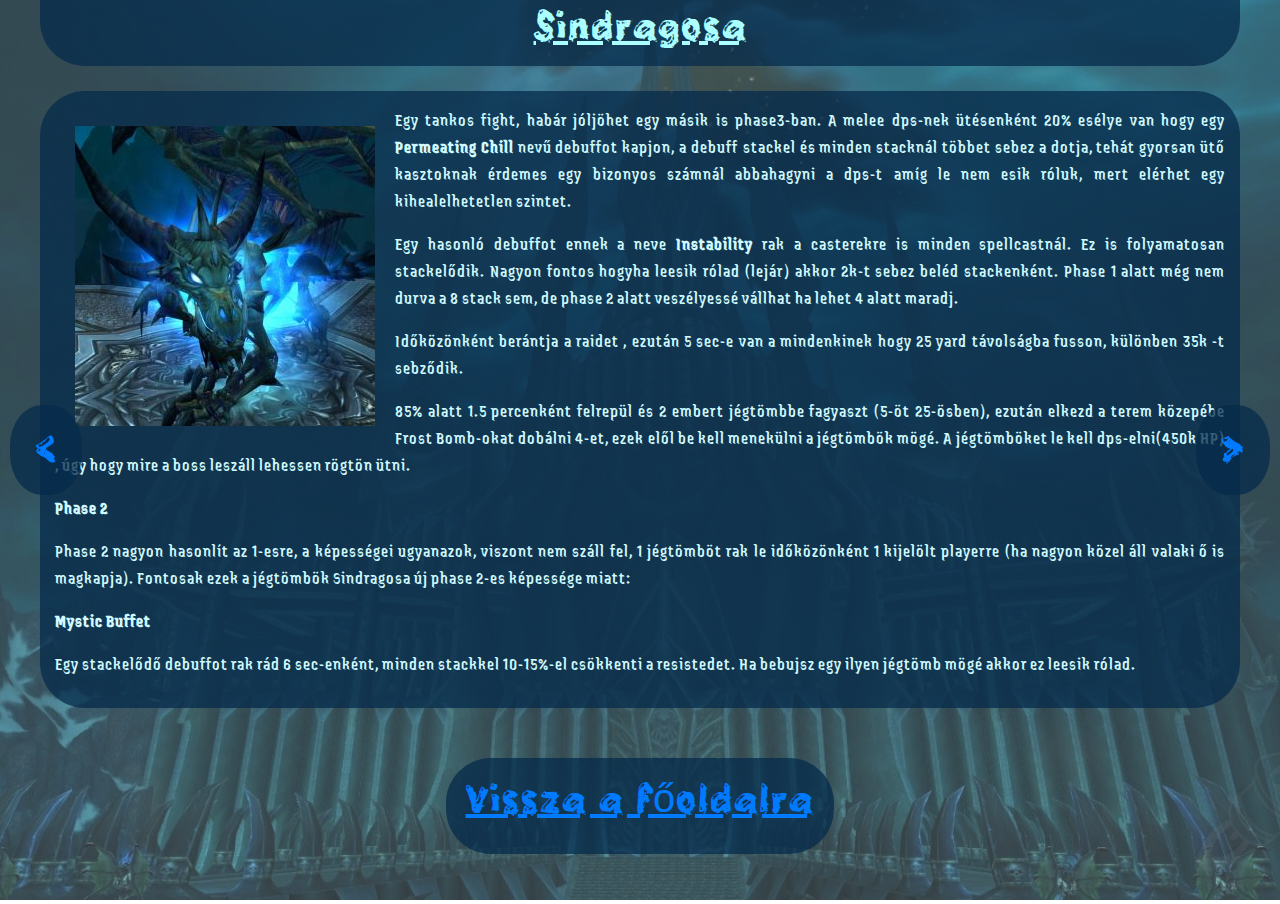
<file: sindra.html>
<!DOCTYPE html>
<html lang="hu">
<head>
    <meta charset="UTF-8">
    <meta name="viewport" content="width=device-width, initial-scale=1.0">
    <link rel="stylesheet" href="https://cdn.jsdelivr.net/npm/bootstrap@4.5.3/dist/css/bootstrap.min.css">
    <link rel="stylesheet" href="bosses.css">
    <title>Sindragosa</title>
</head>
<body>
    <div class="container-fluid bossnames">
        <h1>Sindragosa</h1>
    </div>
    <div class="container" id="leftarrow"><a class="arrow" href="valithria.html"> < </a></div>
    <div class="container" id="rightarrow"><a class="arrow" href="lich_king.html"> > </a></div>
    <div class="container-fluid bossfights">
        <img src="pics/Sindragosa.jpg" alt="Sindragosa">
    
        <p>
            Egy tankos fight, habár jóljöhet egy másik is phase3-ban.            
            A melee dps-nek ütésenként 20% esélye van hogy egy            
            <b>Permeating Chill</b>
            nevű debuffot kapjon, a debuff stackel és minden stacknál többet sebez a dotja,           
            tehát gyorsan ütő kasztoknak érdemes egy bizonyos számnál abbahagyni a dps-t amíg le nem esik róluk, mert elérhet egy kihealelhetetlen szintet.
        </p>
        <p>
            Egy hasonló debuffot ennek a neve <b>Instability</b> rak a casterekre is minden spellcastnál. Ez is folyamatosan stackelődik. Nagyon fontos hogyha leesik rólad (lejár) akkor 2k-t sebez beléd stackenként.
            Phase 1 alatt még nem durva a 8 stack sem, de phase 2 alatt veszélyessé vállhat ha lehet 4 alatt maradj.
        </p>

        <p>Időközönként berántja a raidet , ezután 5 sec-e van a mindenkinek hogy 25 yard távolságba fusson, különben 35k -t sebződik.</p>

        <p>85% alatt  1.5 percenként felrepül és 2 embert jégtömbbe fagyaszt (5-öt 25-ösben), ezután elkezd a terem közepébe  Frost Bomb-okat dobálni 4-et, ezek elől be kell menekülni a jégtömbök mögé. A jégtömböket le kell dps-elni(450k HP) , úgy hogy mire a boss leszáll lehessen rögtön ütni.</p>

        <p><b>Phase 2</b></p>

        <p>Phase 2 nagyon hasonlít az 1-esre, a képességei ugyanazok, viszont nem száll fel, 1 jégtömböt rak le időközönként 1 kijelölt playerre (ha nagyon közel áll valaki ő is magkapja). Fontosak ezek a jégtömbök  Sindragosa új phase 2-es képessége  miatt:</p>

        <p><b>Mystic Buffet</b></p>

        <p>
            Egy stackelődő debuffot rak rád 6 sec-enként, minden stackkel 10-15%-el csökkenti a resistedet.
            
            Ha bebujsz egy ilyen jégtömb mögé akkor ez leesik rólad.
        </p>
    </div>
    <div class="container-fluid main"><a href="index.html"><h1>Vissza a főoldalra</h1></a></div>
</body>
</file>
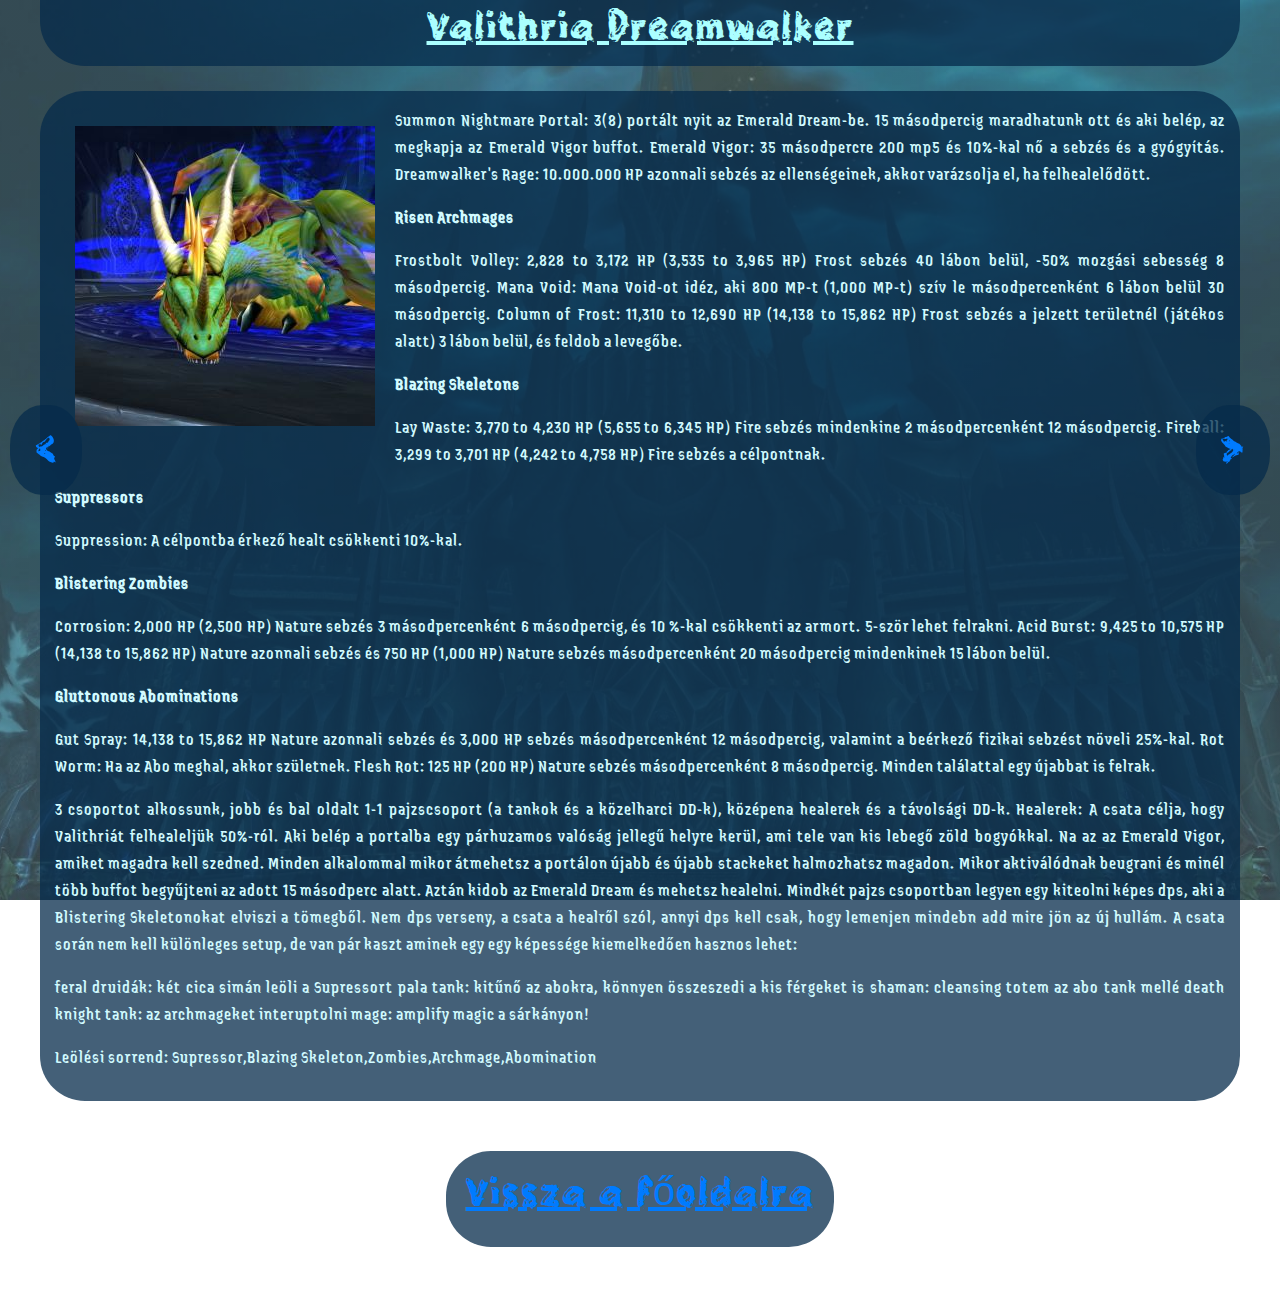
<file: valithria.html>
<!DOCTYPE html>
<html lang="hu">
<head>
    <meta charset="UTF-8">
    <meta name="viewport" content="width=device-width, initial-scale=1.0">
    <link rel="stylesheet" href="https://cdn.jsdelivr.net/npm/bootstrap@4.5.3/dist/css/bootstrap.min.css">
    <link rel="stylesheet" href="bosses.css">
    <title>Valithria Dreamwalker</title>
</head>
<body>
    <div class="container-fluid bossnames">
        <h1>Valithria Dreamwalker</h1>
    </div>
    <div class="container" id="leftarrow"><a class="arrow" href="bql.html"> < </a></div>
    <div class="container" id="rightarrow"><a class="arrow" href="sindra.html"> > </a></div>
    <div class="container-fluid bossfights">
        <img src="pics/Valithria.jpg" alt="Valithria Dreamwalker">
    <p>
        Summon Nightmare Portal: 3(8) portált nyit az Emerald Dream-be. 15 másodpercig maradhatunk ott és aki belép, az megkapja az Emerald Vigor buffot.
        Emerald Vigor: 35 másodpercre 200 mp5 és 10%-kal nő a sebzés és a gyógyítás.
        Dreamwalker's Rage: 10.000.000 HP azonnali sebzés az ellenségeinek, akkor varázsolja el, ha felhealelődött.
    </p>
 
    <p><b>Risen Archmages</b></p>
    <p>
        Frostbolt Volley: 2,828 to 3,172 HP (3,535 to 3,965 HP) Frost sebzés 40 lábon belül, -50% mozgási sebesség 8 másodpercig.
        Mana Void: Mana Void-ot idéz, aki 800 MP-t (1,000 MP-t) szív le másodpercenként 6 lábon belül 30 másodpercig.
        Column of Frost: 11,310 to 12,690 HP (14,138 to 15,862 HP) Frost sebzés a jelzett területnél (játékos alatt) 3 lábon belül, és feldob a levegőbe.
    </p>
    
    <p><b>Blazing Skeletons</b></p>
    <p>
        Lay Waste: 3,770 to 4,230 HP (5,655 to 6,345 HP) Fire sebzés mindenkine 2 másodpercenként 12 másodpercig.
        Fireball: 3,299 to 3,701 HP (4,242 to 4,758 HP) Fire sebzés a célpontnak.
    </p>
    
    <p><b>Suppressors</b></p>
    <p>Suppression: A célpontba érkező healt csökkenti 10%-kal.</p>
    
    <p><b>Blistering Zombies</b></p>
    <p>
        Corrosion: 2,000 HP (2,500 HP) Nature sebzés 3 másodpercenként 6 másodpercig, és 10 %-kal csökkenti az armort. 5-ször lehet felrakni.
        Acid Burst: 9,425 to 10,575 HP (14,138 to 15,862 HP) Nature azonnali sebzés és 750 HP (1,000 HP) Nature sebzés másodpercenként 20 másodpercig mindenkinek 15 lábon belül.
    </p>
    
    <p><b>Gluttonous Abominations</b></p>
    <p>
        Gut Spray: 14,138 to 15,862 HP Nature azonnali sebzés és 3,000 HP sebzés másodpercenként 12 másodpercig, valamint a beérkező fizikai sebzést növeli 25%-kal.
        Rot Worm: Ha az Abo meghal, akkor születnek.
        Flesh Rot: 125 HP (200 HP) Nature sebzés másodpercenként 8 másodpercig. Minden találattal egy újabbat is felrak.
    </p>
    
    <p>
        3 csoportot alkossunk, jobb és bal oldalt 1-1 pajzscsoport (a tankok és a közelharci DD-k), középena healerek és a távolsági DD-k.
        Healerek: A csata célja, hogy Valithriát felhealeljük 50%-ról. Aki belép a portalba egy párhuzamos valóság jellegű helyre kerül, ami tele van kis lebegő zöld bogyókkal. Na az az Emerald Vigor, amiket magadra kell szedned. Minden alkalommal mikor átmehetsz a portálon újabb és újabb stackeket halmozhatsz magadon. Mikor aktiválódnak beugrani és minél több buffot begyűjteni az adott 15 másodperc alatt. Aztán kidob az Emerald Dream és mehetsz healelni. Mindkét pajzs csoportban legyen egy kiteolni képes dps, aki a Blistering Skeletonokat elviszi a tömegből. Nem dps verseny, a csata a healről szól, annyi dps kell csak, hogy lemenjen mindebn add mire jön az új hullám. A csata során nem kell különleges setup, de van pár kaszt aminek egy egy képessége kiemelkedően hasznos lehet:
    </p>
    
    <p>
        feral druidák: két cica simán leöli a Supressort
        pala tank: kitűnő az abokra, könnyen összeszedi a kis férgeket is
        shaman: cleansing totem az abo tank mellé
        death knight tank: az archmageket interuptolni
        mage: amplify magic a sárkányon!
    </p>
    
    <p>Leölési sorrend: Supressor,Blazing Skeleton,Zombies,Archmage,Abomination</p>
    </div>
    <div class="container-fluid main"><a href="index.html"><h1>Vissza a főoldalra</h1></a></div>
</body>
</file>
<file: style.css>
@import url('https://fonts.googleapis.com/css2?family=Jaini+Purva&display=swap');

@font-face {
    font-family: IceFont;
    src: url('./fonts/IceFont.otf');
}

:root {
    --ff-icefont: 'IceFont', sans-serif;
}

body {
    background-image: linear-gradient(rgba(170, 170, 170, 0.3) 60%, rgba(170, 170, 170, 0.3) 60%),url("pics/Kill-Credit-Achievements-Lich-King-Classic.jpg");
    background-position: center;
    background-repeat: no-repeat;
    background-size: cover;
    background-attachment: fixed;
    font-family: "Jaini Purva", system-ui;
    font-size: large;
    font-style: normal;
    letter-spacing: 1px;
}

#bekezdes {
    color: rgb(171, 255, 255);
    background-color: rgba(5, 43, 75, 0.75);
    align-items: center;
    display:flexbox;
    flex-direction: row;
    justify-content: center;
    text-align: justify;
    max-width: 1200px;
    padding: 10px 40px;
    border-radius: 25px;
    margin: 0 auto;
}

h1{
    font-family: var(--ff-icefont);
    text-align: center;
    text-decoration: underline;
}

h2{
    padding-top: 10px;
    font-family: var(--ff-icefont);
    text-decoration: underline;
}

a {
    color: rgb(0, 183, 255);
    text-decoration: none;
}

a:hover {
    color: aquamarine;
    text-decoration: none;
}

#divimages{
    display: block;
}

#lk{
    float: right;
    border-radius: 30px;
    padding: 15px;
    width: 300px;
}

.img {
    padding: 20px;
    margin: 15px auto;
    text-align: center;
    border-radius: 25px;
    overflow: hidden;
    text-decoration: underline;
}

.bosses {
    transition: transform 0.3s ease;
    border: 2px solid rgb(62, 111, 216);
    box-shadow: 2px 2px 2px rgb(0, 24, 77);
    border-radius: 50%;
    margin-bottom: 10px;
}

.bosses:hover {
    transform: scale(1.1);
}

figcaption{
    color: rgb(165, 224, 253);
    text-shadow: 3px 3px 2px rgb(0, 24, 77);
    text-align: center;
    font-weight: bold;
    letter-spacing: 3px;
}
</file>
<file: bosses.css>
@import url('https://fonts.googleapis.com/css2?family=Jaini+Purva&display=swap');

@font-face {
    font-family: IceFont;
    src: url('./fonts/IceFont.otf');
}

:root {
    --ff-icefont: 'IceFont', sans-serif;
}

h1, h2, h3, h4, h5, h6 {
    font-family: var(--ff-icefont);
    text-align: center;
    text-decoration: underline;
}

body {
    background-image: linear-gradient(rgba(170, 170, 170, 0.3) 60%, rgba(170, 170, 170, 0.3) 60%),url("pics/icc.jpg");
    background-position: center;
    background-repeat: no-repeat;
    background-size: cover;
    background-attachment: fixed;
    font-family: "Jaini Purva", system-ui;
    font-size: large;
    font-style: normal;
    letter-spacing: 1px;
}

.bossnames {
    color: rgb(171, 255, 255);
    background-color: rgba(5, 43, 75, 0.75);
    max-width: 1200px;
    padding: 5px;
    border-bottom-left-radius: 45px;
    border-bottom-right-radius: 45px;
    margin-bottom: 25px;
}

.bossfights {
    color: rgb(209, 250, 255);
    background-color: rgba(5, 43, 75, 0.75);
    text-align: justify;
    max-width: 1200px;
    padding: 15px;
    border-radius: 45px;
    margin-bottom: 50px;
}

.bossfights img {
    float: left;
    padding: 20px;
}

.main {
    font-family: var(--ff-icefont);
    left: 0;
    right: 0;
    bottom:0;
    text-align: center;
    text-decoration: underline;
    color: rgb(171, 255, 255);
    background-color: rgba(5, 43, 75, 0.75);
    max-width: fit-content;
    padding: 20px;
    border-radius: 45px;
    margin-bottom: 50px;
}

#rightarrow {
    font-family: var(--ff-icefont);
    text-align: center;
    color: rgb(171, 255, 255);
    background-color: rgba(5, 43, 75, 0.75);
    border-radius: 45%;
    display: flex;
    max-width: fit-content;
    justify-content: end;
    align-items: center;
    position:fixed;
    right: 0;
    top:45%;
    bottom:45%;
    margin-right:10px;
    font-size: 50px;
    padding: 0 25px;
}

#leftarrow {
    font-family: var(--ff-icefont);
    text-align: center;
    color: rgb(171, 255, 255);
    background-color: rgba(5, 43, 75, 0.75);
    border-radius: 45%;
    display: flex;
    max-width: fit-content;
    justify-content: start;
    align-items: center;
    position:fixed;
    left: 0;
    top:45%;
    bottom:45%;  
    margin-left:10px;
    font-size: 50px;
    padding: 0 25px;
}

a.arrow {
    text-decoration: none;
}
</file>
